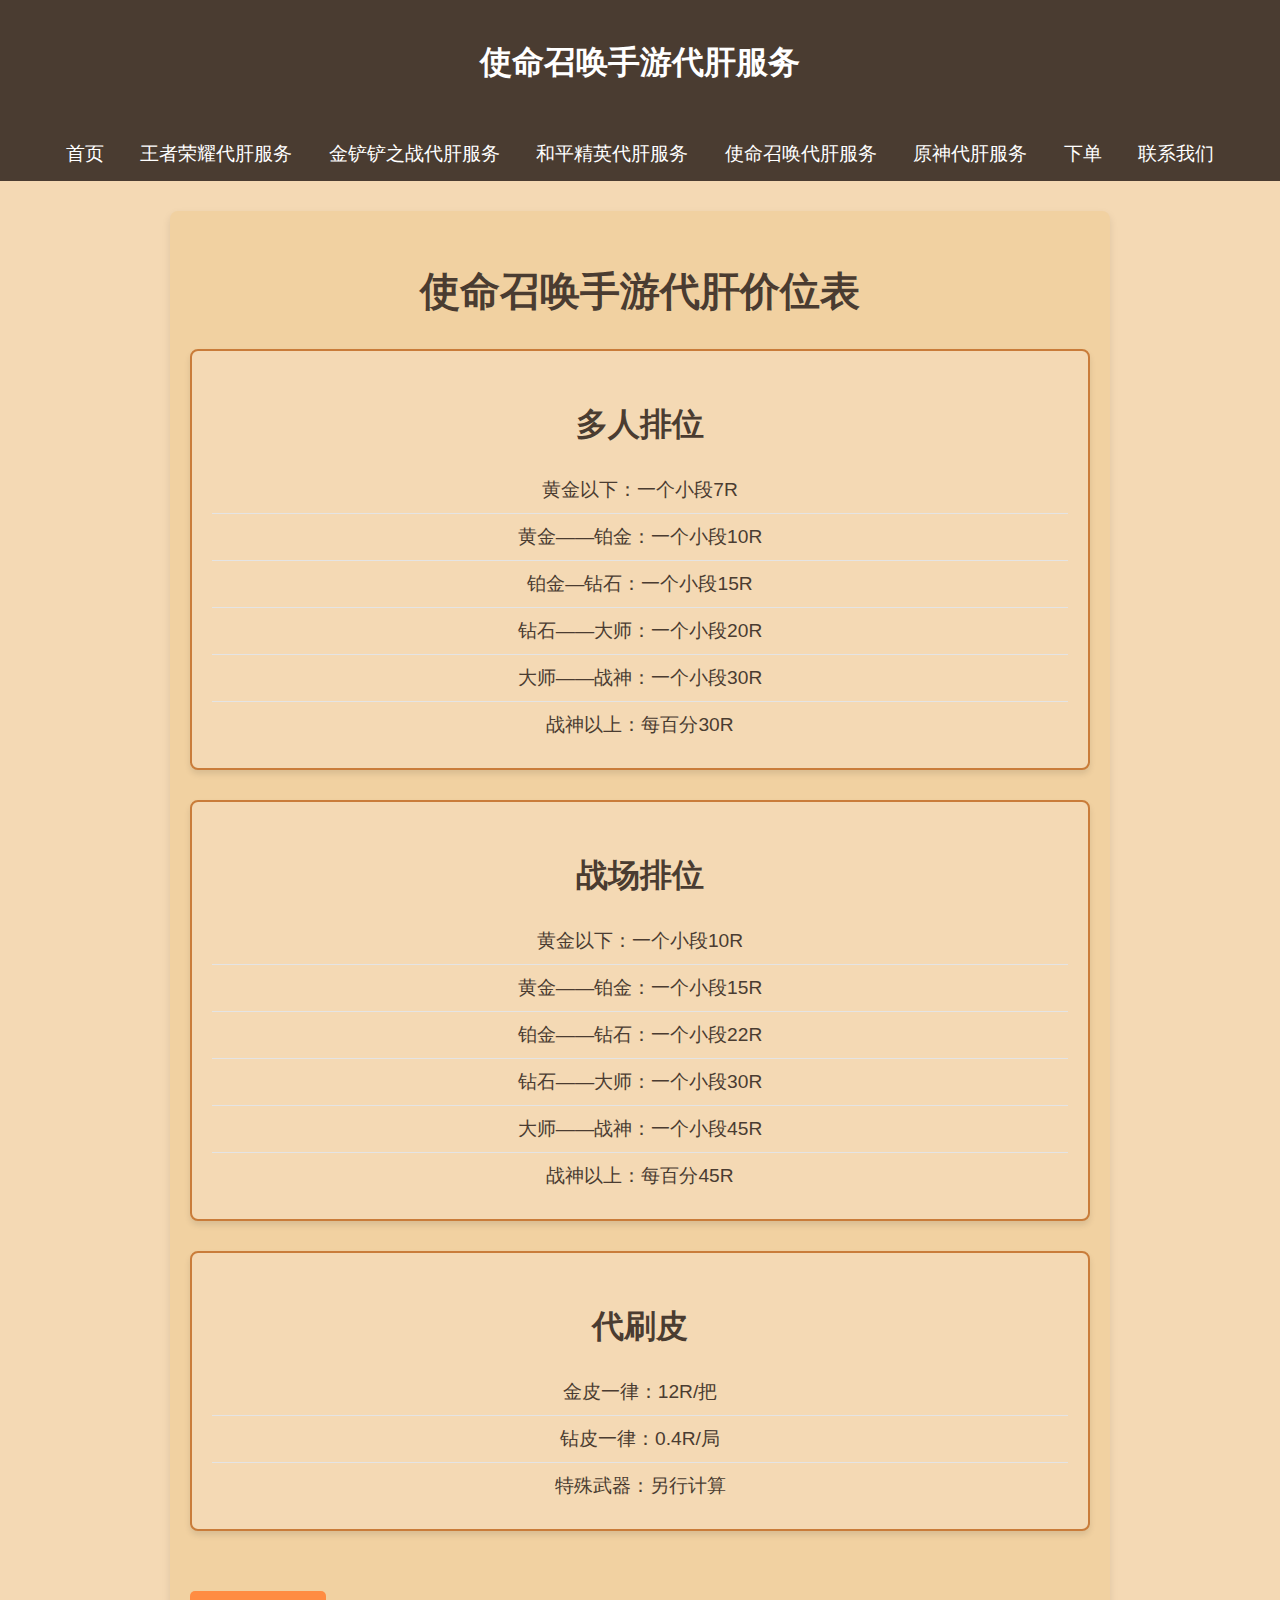
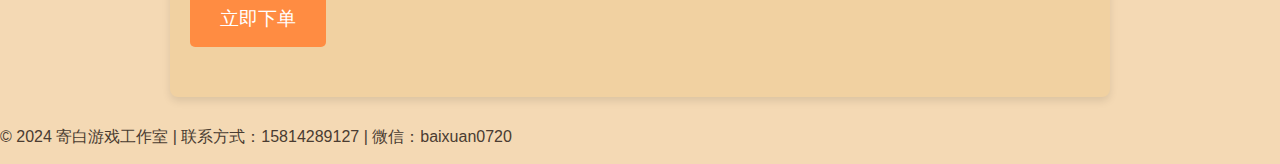
<file: codmobile.html>
<!DOCTYPE html>
<html lang="zh">
<head>
    <meta charset="UTF-8">
    <meta name="viewport" content="width=device-width, initial-scale=1.0">
    <title>使命召唤手游代肝服务</title>
    <link rel="stylesheet" href="2222.css"> <!-- 引入单独的 CSS 文件 -->
</head>
<body>

    <!-- 页面头部 -->
    <header>
        <h1>使命召唤手游代肝服务</h1> <!-- 页面标题 -->
    </header>

    <!-- 导航栏放在标题下方并居中 -->
    <div class="navbar">
        <a href="index.html">首页</a>
        <a href="kingglory.html">王者荣耀代肝服务</a>
        <a href="goldchess.html">金铲铲之战代肝服务</a>
        <a href="pubg.html">和平精英代肝服务</a>
        <a href="codmobile.html">使命召唤代肝服务</a>
        <a href="genshin.html">原神代肝服务</a>
        <a href="order.html">下单</a>
        <a href="contact.html">联系我们</a>
    </div>

    <main>
        <section class="price-section">
            <h2>使命召唤手游代肝价位表</h2>

            <!-- 多人排位 -->
            <div class="price-category">
                <h3>多人排位</h3>
                <ul class="price-list">
                    <li>黄金以下：一个小段7R</li>
                    <li>黄金——铂金：一个小段10R</li>
                    <li>铂金—钻石：一个小段15R</li>
                    <li>钻石——大师：一个小段20R</li>
                    <li>大师——战神：一个小段30R</li>
                    <li>战神以上：每百分30R</li>
                </ul>
            </div>

            <!-- 战场排位 -->
            <div class="price-category">
                <h3>战场排位</h3>
                <ul class="price-list">
                    <li>黄金以下：一个小段10R</li>
                    <li>黄金——铂金：一个小段15R</li>
                    <li>铂金——钻石：一个小段22R</li>
                    <li>钻石——大师：一个小段30R</li>
                    <li>大师——战神：一个小段45R</li>
                    <li>战神以上：每百分45R</li>
                </ul>
            </div>

            <!-- 代刷皮 -->
            <div class="price-category">
                <h3>代刷皮</h3>
                <ul class="price-list">
                    <li>金皮一律：12R/把</li>
                    <li>钻皮一律：0.4R/局</li>
                    <li>特殊武器：另行计算</li>
                </ul>
            </div>

            <!-- 下单按钮 -->
            <a href="codmobile_order.html" class="order-now-btn">立即下单</a>
        </section>
    </main>

    <footer>
        <p>&copy; 2024 寄白游戏工作室 | 联系方式：15814289127 | 微信：baixuan0720</p>
    </footer>

</body>
</html>
</file>
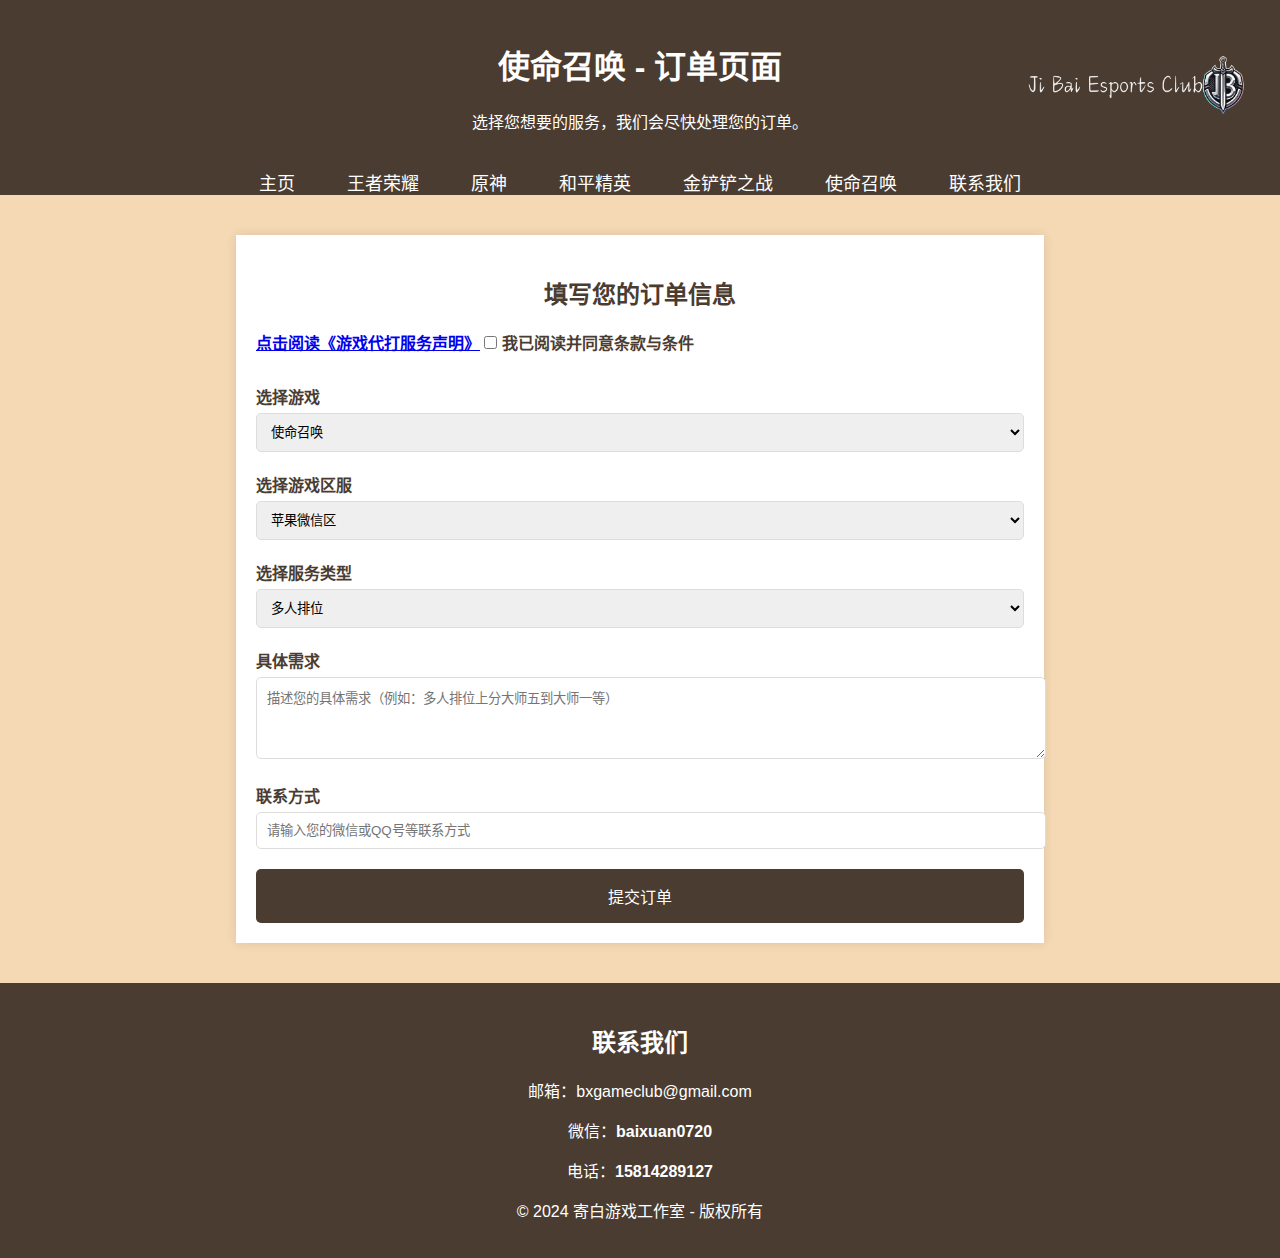
<file: codmobile_order.html>
<!DOCTYPE html>
<html lang="zh-CN">
<head>
    <meta charset="UTF-8">
    <meta name="viewport" content="width=device-width, initial-scale=1.0">
    <title>使命召唤 - 订单页面</title>
    <link rel="stylesheet" href="style_order.css">
</head>
<body>

    <!-- 网站头部 -->
    <header>
        <div class="header-container">
            <h1>使命召唤 - 订单页面</h1>
            <p>选择您想要的服务，我们会尽快处理您的订单。</p>
            <img src="logo.png" alt="Logo" class="logo">
        </div>
    </header>

    <!-- 导航栏 -->
    <nav>
        <ul class="nav-links">
            <li><a href="index.html">主页</a></li>
            <li><a href="kingglory_order.html">王者荣耀</a></li>
            <li><a href="genshin_order.html">原神</a></li>
            <li><a href="pubg_order.html">和平精英</a></li>
            <li><a href="goldchess_order.html">金铲铲之战</a></li>
            <li><a href="codmobile_order.html">使命召唤</a></li>
            <li><a href="#contact">联系我们</a></li>
        </ul>
    </nav>

    <!-- 订单表单 -->
    <main>
        <section class="order-form">
            <h2>填写您的订单信息</h2>

            <!-- 游戏代打服务声明链接与勾选框，放在同一行 -->
            <div class="form-group" id="agreement-section">
                <label>
                    <a href="Instrument Declaration\order_declaration.html" target="_blank">点击阅读《游戏代打服务声明》</a>
                </label>
                <label class="checkbox-label">
                    <input type="checkbox" id="agreement" name="agreement" required>
                    我已阅读并同意 <strong>条款与条件</strong>
                </label>
            </div>

            <form id="order-form" action="submit_order.php" method="POST">
                <div class="form-group">
                    <label for="game">选择游戏</label>
                    <select id="game" name="game" required>
                        <option value="kingglory">使命召唤</option>
                    </select>
                </div>

                <div class="form-group">
                    <label for="service">选择游戏区服</label>
                    <select id="service" name="service" required>
                        <option value="rank">苹果微信区</option>
                        <option value="activity">苹果Q区</option>
                        <option value="character">安卓微信区</option>
                        <option value="boost">安卓Q区</option>
                    </select>
                </div>

                <div class="form-group">
                    <label for="service">选择服务类型</label>
                    <select id="service" name="service" required>
                        <option value="rank">多人排位</option>
                        <option value="activity">战场排位</option>
                        <option value="character">金钻皮代刷</option>
                    </select>
                </div>

                <div class="form-group">
                    <label for="details">具体需求</label>
                    <textarea id="details" name="details" rows="4" placeholder="描述您的具体需求（例如：多人排位上分大师五到大师一等）" required></textarea>
                </div>

                <div class="form-group">
                    <label for="contact">联系方式</label>
                    <input type="text" id="contact" name="contact" placeholder="请输入您的微信或QQ号等联系方式" required>
                </div>

                <!-- 提交订单按钮 -->
                <button type="submit" class="btn" id="submit-btn">提交订单</button>
            </form>
        </section>
    </main>

    <!-- 联系方式 -->
    <footer id="contact">
        <h2>联系我们</h2>
        <p>邮箱：<a href="mailto:bxgameclub@gmail.com">bxgameclub@gmail.com</a></p>
        <p>微信：<strong>baixuan0720</strong></p>
        <p>电话：<strong>15814289127</strong></p>
        <p>&copy; 2024 寄白游戏工作室 - 版权所有</p>
    </footer>

    <!-- 提示框样式 -->
    <div id="alert-box" class="alert-box" style="display: none;">
        <p>请勾选并同意游戏代打服务声明才能提交订单。</p>
        <button onclick="closeAlert()">关闭</button>
    </div>

    <!-- JavaScript -->
    <script>
        const checkbox = document.getElementById("agreement");
        const submitBtn = document.getElementById("submit-btn");
        const form = document.getElementById("order-form");
        const alertBox = document.getElementById("alert-box");

        // 当勾选框状态改变时，启用或禁用提交按钮
        checkbox.addEventListener('change', function() {
            submitBtn.disabled = !checkbox.checked;
        });

        // 提交表单时检查是否勾选复选框
        form.addEventListener('submit', function(event) {
            if (!checkbox.checked) {
                event.preventDefault();  // 阻止表单提交
                showAlert();  // 显示警告框
            }
        });

        // 显示警告框
        function showAlert() {
            alertBox.style.display = 'block';
        }

        // 关闭警告框
        function closeAlert() {
            alertBox.style.display = 'none';
        }
    </script>

</body>
</html>
</file>
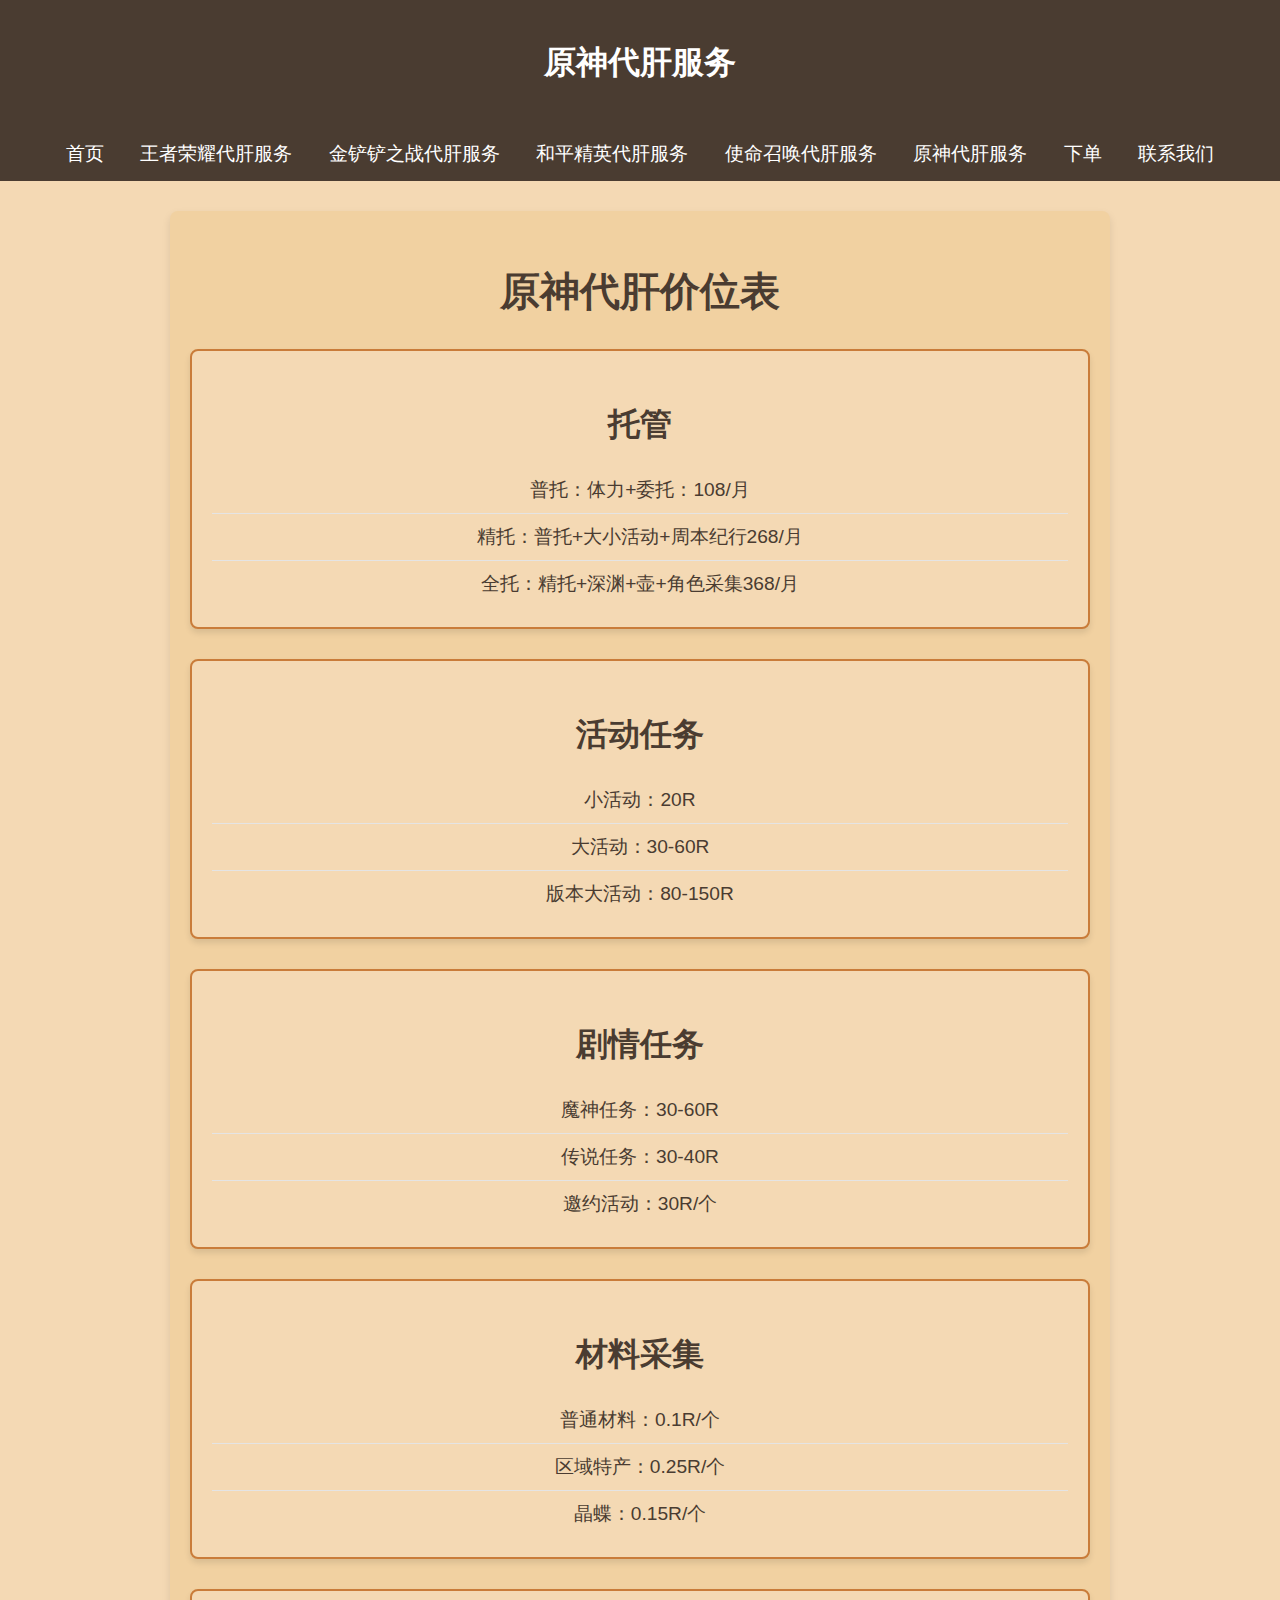
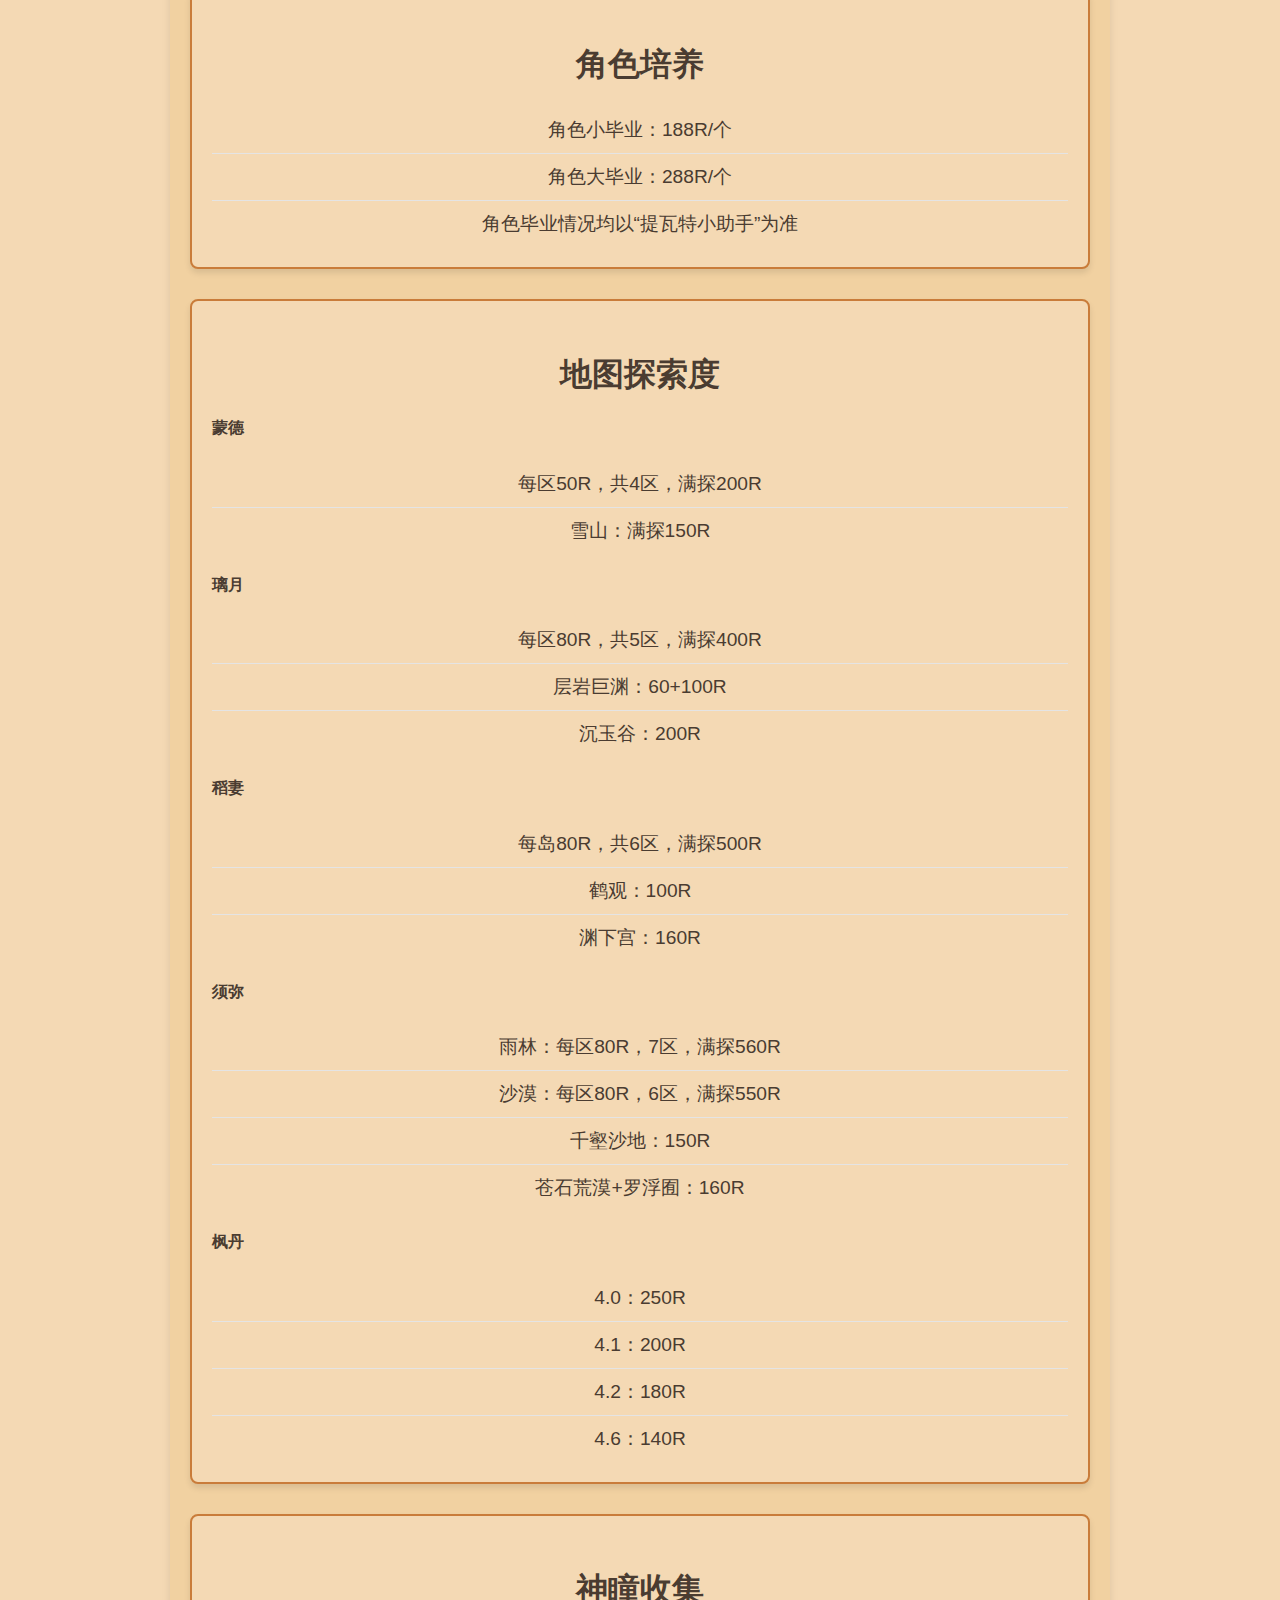
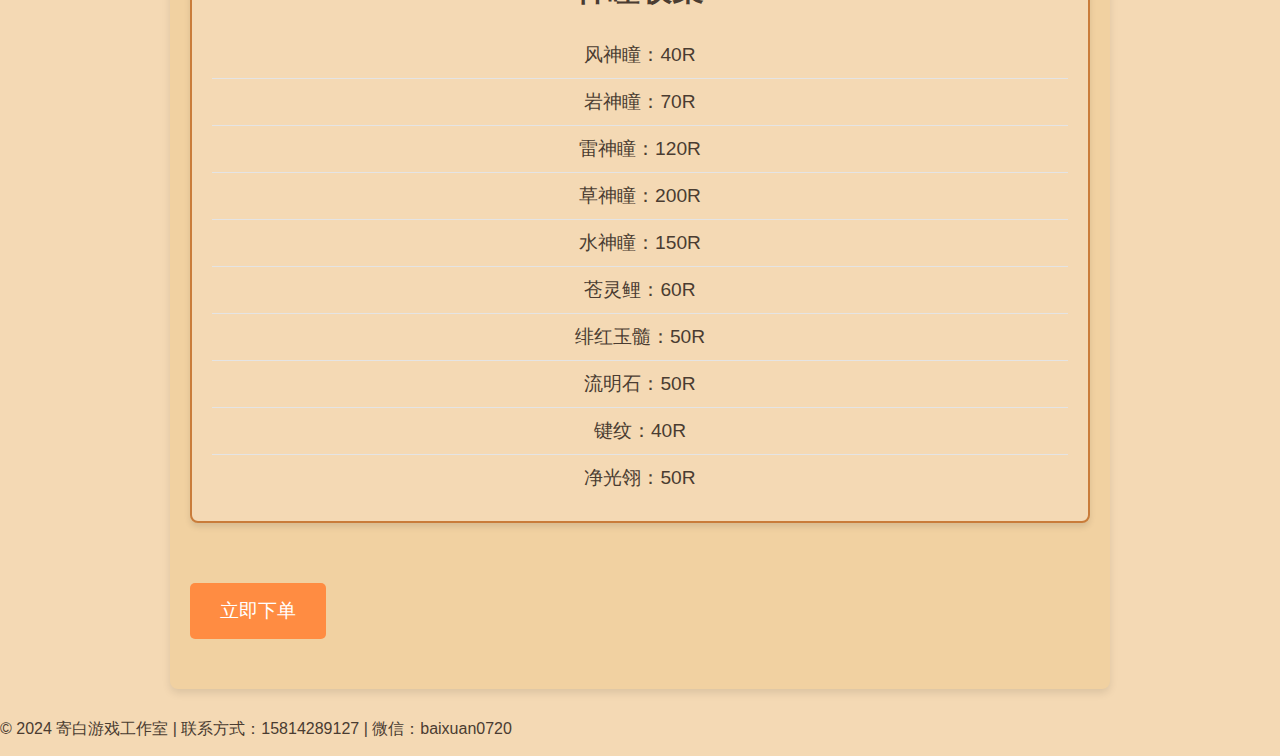
<file: genshin.html>
<!DOCTYPE html>
<html lang="zh">
<head>
    <meta charset="UTF-8">
    <meta name="viewport" content="width=device-width, initial-scale=1.0">
    <title>原神代肝服务</title>
    <link rel="stylesheet" href="2222.css"> <!-- 引入单独的 CSS 文件 -->
</head>
<body>

    <!-- 页面头部 -->
    <header>
        <h1>原神代肝服务</h1> <!-- 页面标题 -->
    </header>

    <!-- 导航栏放在标题下方并居中 -->
    <div class="navbar">
        <a href="index.html">首页</a>
        <a href="kingglory.html">王者荣耀代肝服务</a>
        <a href="goldchess.html">金铲铲之战代肝服务</a>
        <a href="pubg.html">和平精英代肝服务</a>
        <a href="codmobile.html">使命召唤代肝服务</a>
        <a href="genshin.html">原神代肝服务</a>
        <a href="order.html">下单</a>
        <a href="contact.html">联系我们</a>
    </div>

    <main>
        <section class="price-section">
            <h2>原神代肝价位表</h2>

            <!-- 托管 -->
            <div class="price-category">
                <h3>托管</h3>
                <ul class="price-list">
                    <li>普托：体力+委托：108/月</li>
                    <li>精托：普托+大小活动+周本纪行268/月</li>
                    <li>全托：精托+深渊+壶+角色采集368/月</li>
                </ul>
            </div>

            <!-- 活动任务 -->
            <div class="price-category">
                <h3>活动任务</h3>
                <ul class="price-list">
                    <li>小活动：20R</li>
                    <li>大活动：30-60R</li>
                    <li>版本大活动：80-150R</li>
                </ul>
            </div>

            <!-- 剧情任务 -->
            <div class="price-category">
                <h3>剧情任务</h3>
                <ul class="price-list">
                    <li>魔神任务：30-60R</li>
                    <li>传说任务：30-40R</li>
                    <li>邀约活动：30R/个</li>
                </ul>
            </div>

            <!-- 材料采集 -->
            <div class="price-category">
                <h3>材料采集</h3>
                <ul class="price-list">
                    <li>普通材料：0.1R/个</li>
                    <li>区域特产：0.25R/个</li>
                    <li>晶蝶：0.15R/个</li>
                </ul>
            </div>

            <!-- 角色培养 -->
            <div class="price-category">
                <h3>角色培养</h3>
                <ul class="price-list">
                    <li>角色小毕业：188R/个</li>
                    <li>角色大毕业：288R/个</li>
                    <li>角色毕业情况均以“提瓦特小助手”为准</li>
                </ul>
            </div>

            <!-- 地图探索度 -->
            <div class="price-category">
                <h3>地图探索度</h3>
                <div class="exploration-subcategory">
                    <h4>蒙德</h4>
                    <ul class="price-list">
                        <li>每区50R，共4区，满探200R</li>
                        <li>雪山：满探150R</li>
                    </ul>
                </div>
                <div class="exploration-subcategory">
                    <h4>璃月</h4>
                    <ul class="price-list">
                        <li>每区80R，共5区，满探400R</li>
                        <li>层岩巨渊：60+100R</li>
                        <li>沉玉谷：200R</li>
                    </ul>
                </div>
                <div class="exploration-subcategory">
                    <h4>稻妻</h4>
                    <ul class="price-list">
                        <li>每岛80R，共6区，满探500R</li>
                        <li>鹤观：100R</li>
                        <li>渊下宫：160R</li>
                    </ul>
                </div>
                <div class="exploration-subcategory">
                    <h4>须弥</h4>
                    <ul class="price-list">
                        <li>雨林：每区80R，7区，满探560R</li>
                        <li>沙漠：每区80R，6区，满探550R</li>
                        <li>千壑沙地：150R</li>
                        <li>苍石荒漠+罗浮囿：160R</li>
                    </ul>
                </div>
                <div class="exploration-subcategory">
                    <h4>枫丹</h4>
                    <ul class="price-list">
                        <li>4.0：250R</li>
                        <li>4.1：200R</li>
                        <li>4.2：180R</li>
                        <li>4.6：140R</li>
                    </ul>
                </div>
            </div>

            <!-- 神瞳收集 -->
            <div class="price-category">
                <h3>神瞳收集</h3>
                <ul class="price-list">
                    <li>风神瞳：40R</li>
                    <li>岩神瞳：70R</li>
                    <li>雷神瞳：120R</li>
                    <li>草神瞳：200R</li>
                    <li>水神瞳：150R</li>
                    <li>苍灵鲤：60R</li>
                    <li>绯红玉髓：50R</li>
                    <li>流明石：50R</li>
                    <li>键纹：40R</li>
                    <li>净光翎：50R</li>
                </ul>
            </div>

            <!-- 下单按钮 -->
            <a href="genshin_order.html" class="order-now-btn">立即下单</a>
        </section>
    </main>

    <footer>
        <p>&copy; 2024 寄白游戏工作室 | 联系方式：15814289127 | 微信：baixuan0720</p>
    </footer>

</body>
</html>
</file>
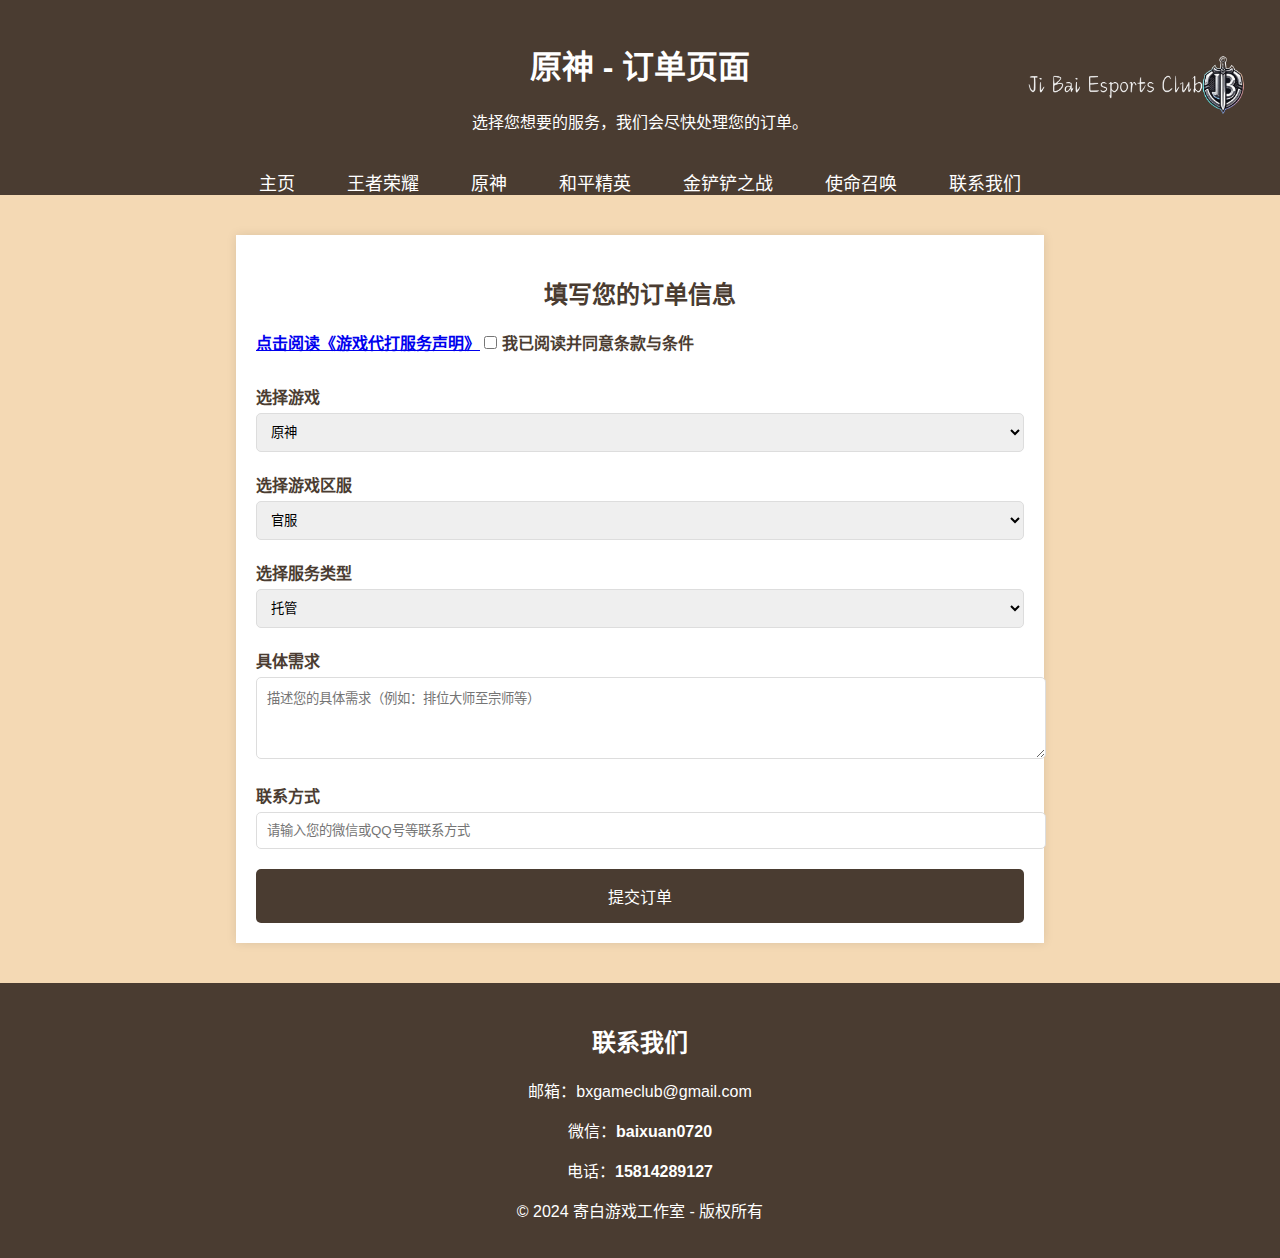
<file: genshin_order.html>
<!DOCTYPE html>
<html lang="zh-CN">
<head>
    <meta charset="UTF-8">
    <meta name="viewport" content="width=device-width, initial-scale=1.0">
    <title>原神 - 订单页面</title>
    <link rel="stylesheet" href="style_order.css">
</head>
<body>

    <!-- 网站头部 -->
    <header>
        <div class="header-container">
            <h1>原神 - 订单页面</h1>
            <p>选择您想要的服务，我们会尽快处理您的订单。</p>
            <img src="logo.png" alt="Logo" class="logo">
        </div>
    </header>

    <!-- 导航栏 -->
    <nav>
        <ul class="nav-links">
            <li><a href="index.html">主页</a></li>
            <li><a href="kingglory_order.html">王者荣耀</a></li>
            <li><a href="genshin_order.html">原神</a></li>
            <li><a href="pubg_order.html">和平精英</a></li>
            <li><a href="goldchess_order.html">金铲铲之战</a></li>
            <li><a href="codmobile_order.html">使命召唤</a></li>
            <li><a href="#contact">联系我们</a></li>
        </ul>
    </nav>

    <!-- 订单表单 -->
    <main>
        <section class="order-form">
            <h2>填写您的订单信息</h2>

            <!-- 游戏代打服务声明链接与勾选框，放在同一行 -->
            <div class="form-group" id="agreement-section">
                <label>
                    <a href="Instrument Declaration\order_declaration.html" target="_blank">点击阅读《游戏代打服务声明》</a>
                </label>
                <label class="checkbox-label">
                    <input type="checkbox" id="agreement" name="agreement" required>
                    我已阅读并同意 <strong>条款与条件</strong>
                </label>
            </div>

            <form id="order-form" action="submit_order.php" method="POST">
                <div class="form-group">
                    <label for="game">选择游戏</label>
                    <select id="game" name="game" required>
                        <option value="kingglory">原神</option>
                    </select>
                </div>

                <div class="form-group">
                    <label for="service">选择游戏区服</label>
                    <select id="service" name="service" required>
                        <option value="rank">官服</option>
                        <option value="activity">b站渠道服</option>
                    </select>
                </div>

                <div class="form-group">
                    <label for="service">选择服务类型</label>
                    <select id="service" name="service" required>
                        <option value="rank">托管</option>
                        <option value="activity">活动任务</option>
                        <option value="character">剧情任务</option>
                        <option value="boost">材料采集</option>
                        <option value="boost">角色培养</option>
                        <option value="boost">地图探索度</option>
                        <option value="boost">神瞳收集</option>
                    </select>
                </div>
                
                <div class="form-group">
                    <label for="details">具体需求</label>
                    <textarea id="details" name="details" rows="4" placeholder="描述您的具体需求（例如：排位大师至宗师等）" required></textarea>
                </div>

                <div class="form-group">
                    <label for="contact">联系方式</label>
                    <input type="text" id="contact" name="contact" placeholder="请输入您的微信或QQ号等联系方式" required>
                </div>

                <!-- 提交订单按钮 -->
                <button type="submit" class="btn" id="submit-btn">提交订单</button>
            </form>
        </section>
    </main>

    <!-- 联系方式 -->
    <footer id="contact">
        <h2>联系我们</h2>
        <p>邮箱：<a href="mailto:bxgameclub@gmail.com">bxgameclub@gmail.com</a></p>
        <p>微信：<strong>baixuan0720</strong></p>
        <p>电话：<strong>15814289127</strong></p>
        <p>&copy; 2024 寄白游戏工作室 - 版权所有</p>
    </footer>

    <!-- 提示框样式 -->
    <div id="alert-box" class="alert-box" style="display: none;">
        <p>请勾选并同意游戏代打服务声明才能提交订单。</p>
        <button onclick="closeAlert()">关闭</button>
    </div>

    <!-- JavaScript -->
    <script>
        const checkbox = document.getElementById("agreement");
        const submitBtn = document.getElementById("submit-btn");
        const form = document.getElementById("order-form");
        const alertBox = document.getElementById("alert-box");

        // 当勾选框状态改变时，启用或禁用提交按钮
        checkbox.addEventListener('change', function() {
            submitBtn.disabled = !checkbox.checked;
        });

        // 提交表单时检查是否勾选复选框
        form.addEventListener('submit', function(event) {
            if (!checkbox.checked) {
                event.preventDefault();  // 阻止表单提交
                showAlert();  // 显示警告框
            }
        });

        // 显示警告框
        function showAlert() {
            alertBox.style.display = 'block';
        }

        // 关闭警告框
        function closeAlert() {
            alertBox.style.display = 'none';
        }
    </script>

</body>
</html>
</file>
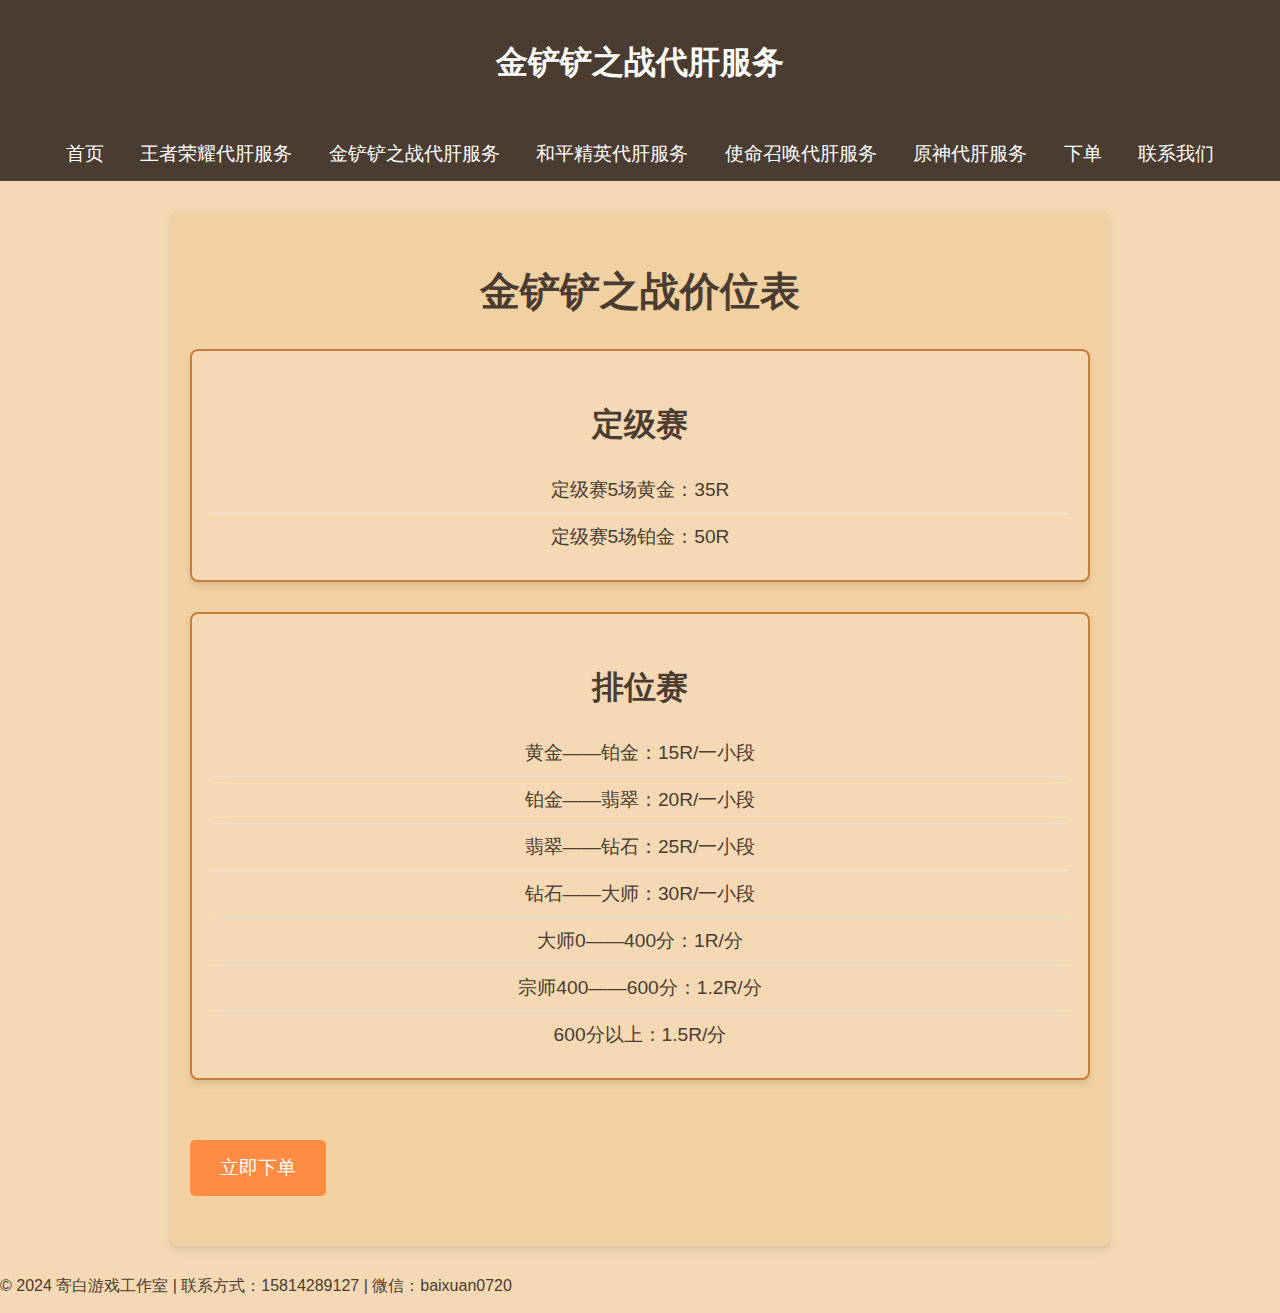
<file: goldchess.html>
<!DOCTYPE html>
<html lang="zh">
<head>
    <meta charset="UTF-8">
    <meta name="viewport" content="width=device-width, initial-scale=1.0">
    <title>金铲铲之战代肝服务</title>
    <link rel="stylesheet" href="2222.css"> <!-- 引入单独的 CSS 文件 -->
</head>
<body>

    <!-- 页面头部 -->
    <header>
        <h1>金铲铲之战代肝服务</h1> <!-- 页面标题 -->
    </header>

   <!-- 导航栏放在标题下方并居中 -->
   <div class="navbar">
    <a href="index.html">首页</a>
    <a href="kingglory.html">王者荣耀代肝服务</a>
    <a href="goldchess.html">金铲铲之战代肝服务</a>
    <a href="pubg.html">和平精英代肝服务</a>
    <a href="codmobile.html">使命召唤代肝服务</a>
    <a href="genshin.html">原神代肝服务</a>
    <a href="order.html">下单</a>
    <a href="contact.html">联系我们</a>
</div>

    <main>
        <section class="price-section">
            <h2>金铲铲之战价位表</h2>

            <!-- 定级赛 -->
            <div class="price-category">
                <h3>定级赛</h3>
                <ul class="price-list">
                    <li>定级赛5场黄金：35R</li>
                    <li>定级赛5场铂金：50R</li>
                </ul>
            </div>

            <!-- 排位赛 -->
            <div class="price-category">
                <h3>排位赛</h3>
                <ul class="price-list">
                    <li>黄金——铂金：15R/一小段</li>
                    <li>铂金——翡翠：20R/一小段</li>
                    <li>翡翠——钻石：25R/一小段</li>
                    <li>钻石——大师：30R/一小段</li>
                    <li>大师0——400分：1R/分</li>
                    <li>宗师400——600分：1.2R/分</li>
                    <li>600分以上：1.5R/分</li>
                </ul>
            </div>

            <!-- 下单按钮 -->
            <a href="goldchess_order.html" class="order-now-btn">立即下单</a>
        </section>
    </main>

    <footer>
        <p>&copy; 2024 寄白游戏工作室 | 联系方式：15814289127 | 微信：baixuan0720</p>
    </footer>

</body>
</html>
</file>
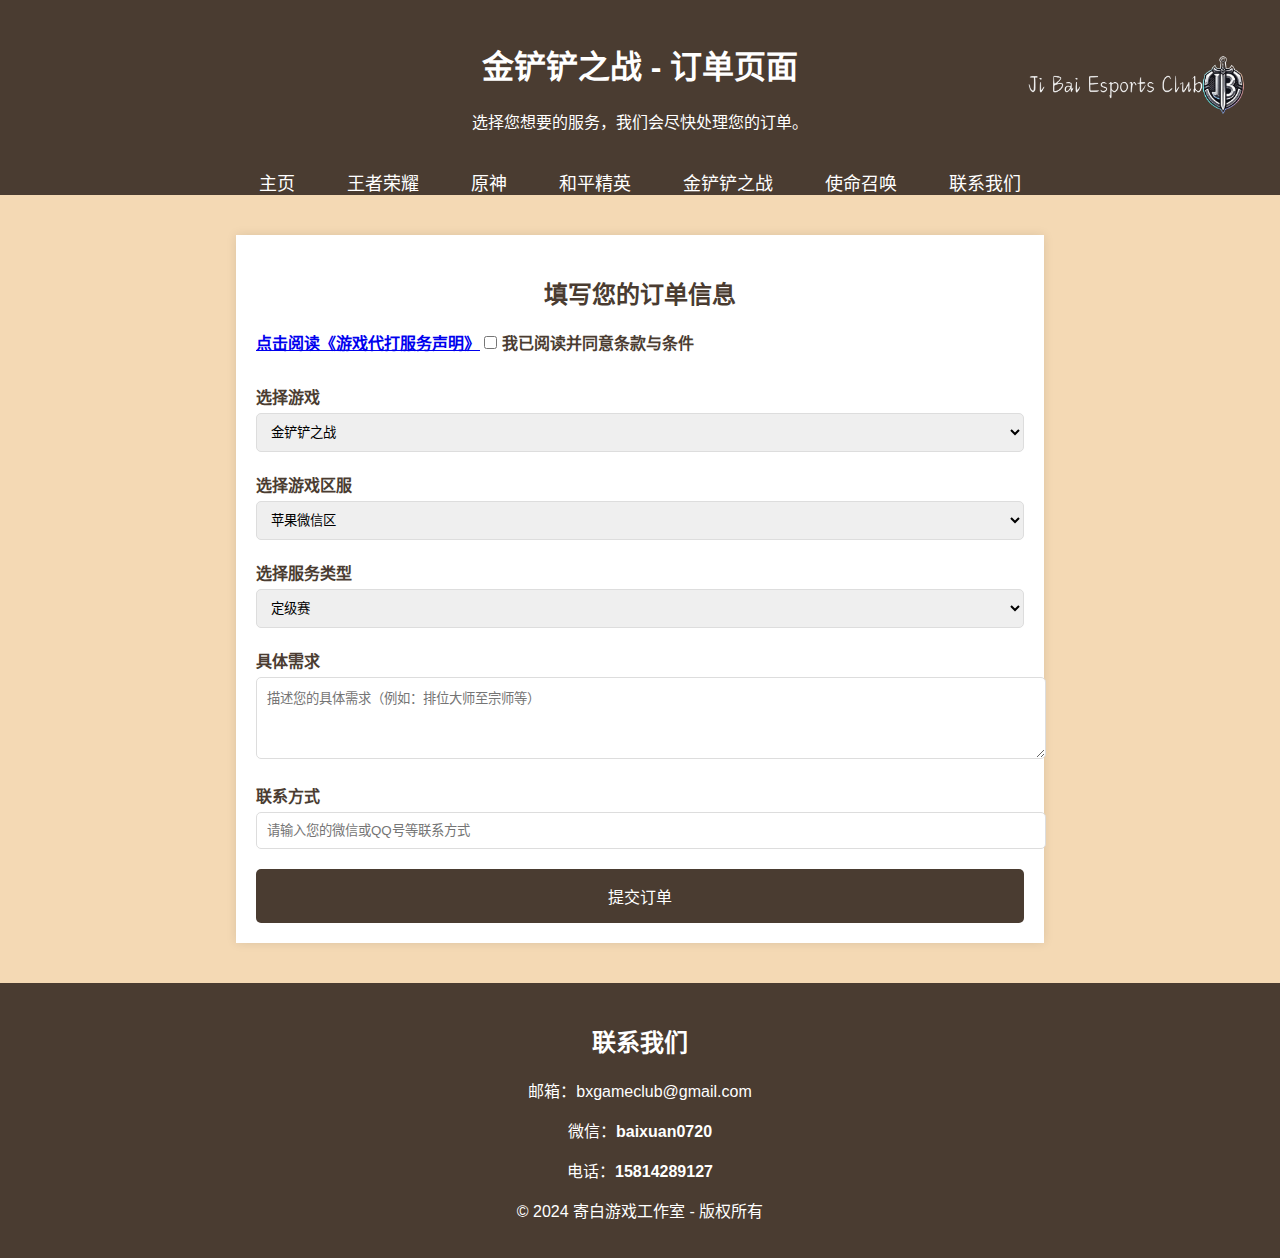
<file: goldchess_order.html>
<!DOCTYPE html>
<html lang="zh-CN">
<head>
    <meta charset="UTF-8">
    <meta name="viewport" content="width=device-width, initial-scale=1.0">
    <title>金铲铲之战 - 订单页面</title>
    <link rel="stylesheet" href="style_order.css">
</head>
<body>

    <!-- 网站头部 -->
    <header>
        <div class="header-container">
            <h1>金铲铲之战 - 订单页面</h1>
            <p>选择您想要的服务，我们会尽快处理您的订单。</p>
            <img src="logo.png" alt="Logo" class="logo">
        </div>
    </header>

    <!-- 导航栏 -->
    <nav>
        <ul class="nav-links">
            <li><a href="index.html">主页</a></li>
            <li><a href="kingglory_order.html">王者荣耀</a></li>
            <li><a href="genshin_order.html">原神</a></li>
            <li><a href="pubg_order.html">和平精英</a></li>
            <li><a href="goldchess_order.html">金铲铲之战</a></li>
            <li><a href="codmobile_order.html">使命召唤</a></li>
            <li><a href="#contact">联系我们</a></li>
        </ul>
    </nav>

    <!-- 订单表单 -->
    <main>
        <section class="order-form">
            <h2>填写您的订单信息</h2>

            <!-- 游戏代打服务声明链接与勾选框，放在同一行 -->
            <div class="form-group" id="agreement-section">
                <label>
                    <a href="Instrument Declaration\order_declaration.html" target="_blank">点击阅读《游戏代打服务声明》</a>
                </label>
                <label class="checkbox-label">
                    <input type="checkbox" id="agreement" name="agreement" required>
                    我已阅读并同意 <strong>条款与条件</strong>
                </label>
            </div>

            <form id="order-form" action="submit_order.php" method="POST">
                <div class="form-group">
                    <label for="game">选择游戏</label>
                    <select id="game" name="game" required>
                        <option value="kingglory">金铲铲之战</option>
                    </select>
                </div>

                <div class="form-group">
                    <label for="service">选择游戏区服</label>
                    <select id="service" name="service" required>
                        <option value="rank">苹果微信区</option>
                        <option value="activity">苹果Q区</option>
                        <option value="character">安卓微信区</option>
                        <option value="boost">安卓Q区</option>
                    </select>
                </div>

                <div class="form-group">
                    <label for="service">选择服务类型</label>
                    <select id="service" name="service" required>
                        <option value="rank">定级赛</option>
                        <option value="activity">排位赛</option>
                    </select>
                </div>

                <div class="form-group">
                    <label for="details">具体需求</label>
                    <textarea id="details" name="details" rows="4" placeholder="描述您的具体需求（例如：排位大师至宗师等）" required></textarea>
                </div>

                <div class="form-group">
                    <label for="contact">联系方式</label>
                    <input type="text" id="contact" name="contact" placeholder="请输入您的微信或QQ号等联系方式" required>
                </div>

                <!-- 提交订单按钮 -->
                <button type="submit" class="btn" id="submit-btn">提交订单</button>
            </form>
        </section>
    </main>

    <!-- 联系方式 -->
    <footer id="contact">
        <h2>联系我们</h2>
        <p>邮箱：<a href="mailto:bxgameclub@gmail.com">bxgameclub@gmail.com</a></p>
        <p>微信：<strong>baixuan0720</strong></p>
        <p>电话：<strong>15814289127</strong></p>
        <p>&copy; 2024 寄白游戏工作室 - 版权所有</p>
    </footer>

    <!-- 提示框样式 -->
    <div id="alert-box" class="alert-box" style="display: none;">
        <p>请勾选并同意游戏代打服务声明才能提交订单。</p>
        <button onclick="closeAlert()">关闭</button>
    </div>

    <!-- JavaScript -->
    <script>
        const checkbox = document.getElementById("agreement");
        const submitBtn = document.getElementById("submit-btn");
        const form = document.getElementById("order-form");
        const alertBox = document.getElementById("alert-box");

        // 当勾选框状态改变时，启用或禁用提交按钮
        checkbox.addEventListener('change', function() {
            submitBtn.disabled = !checkbox.checked;
        });

        // 提交表单时检查是否勾选复选框
        form.addEventListener('submit', function(event) {
            if (!checkbox.checked) {
                event.preventDefault();  // 阻止表单提交
                showAlert();  // 显示警告框
            }
        });

        // 显示警告框
        function showAlert() {
            alertBox.style.display = 'block';
        }

        // 关闭警告框
        function closeAlert() {
            alertBox.style.display = 'none';
        }
    </script>

</body>
</html>
</file>
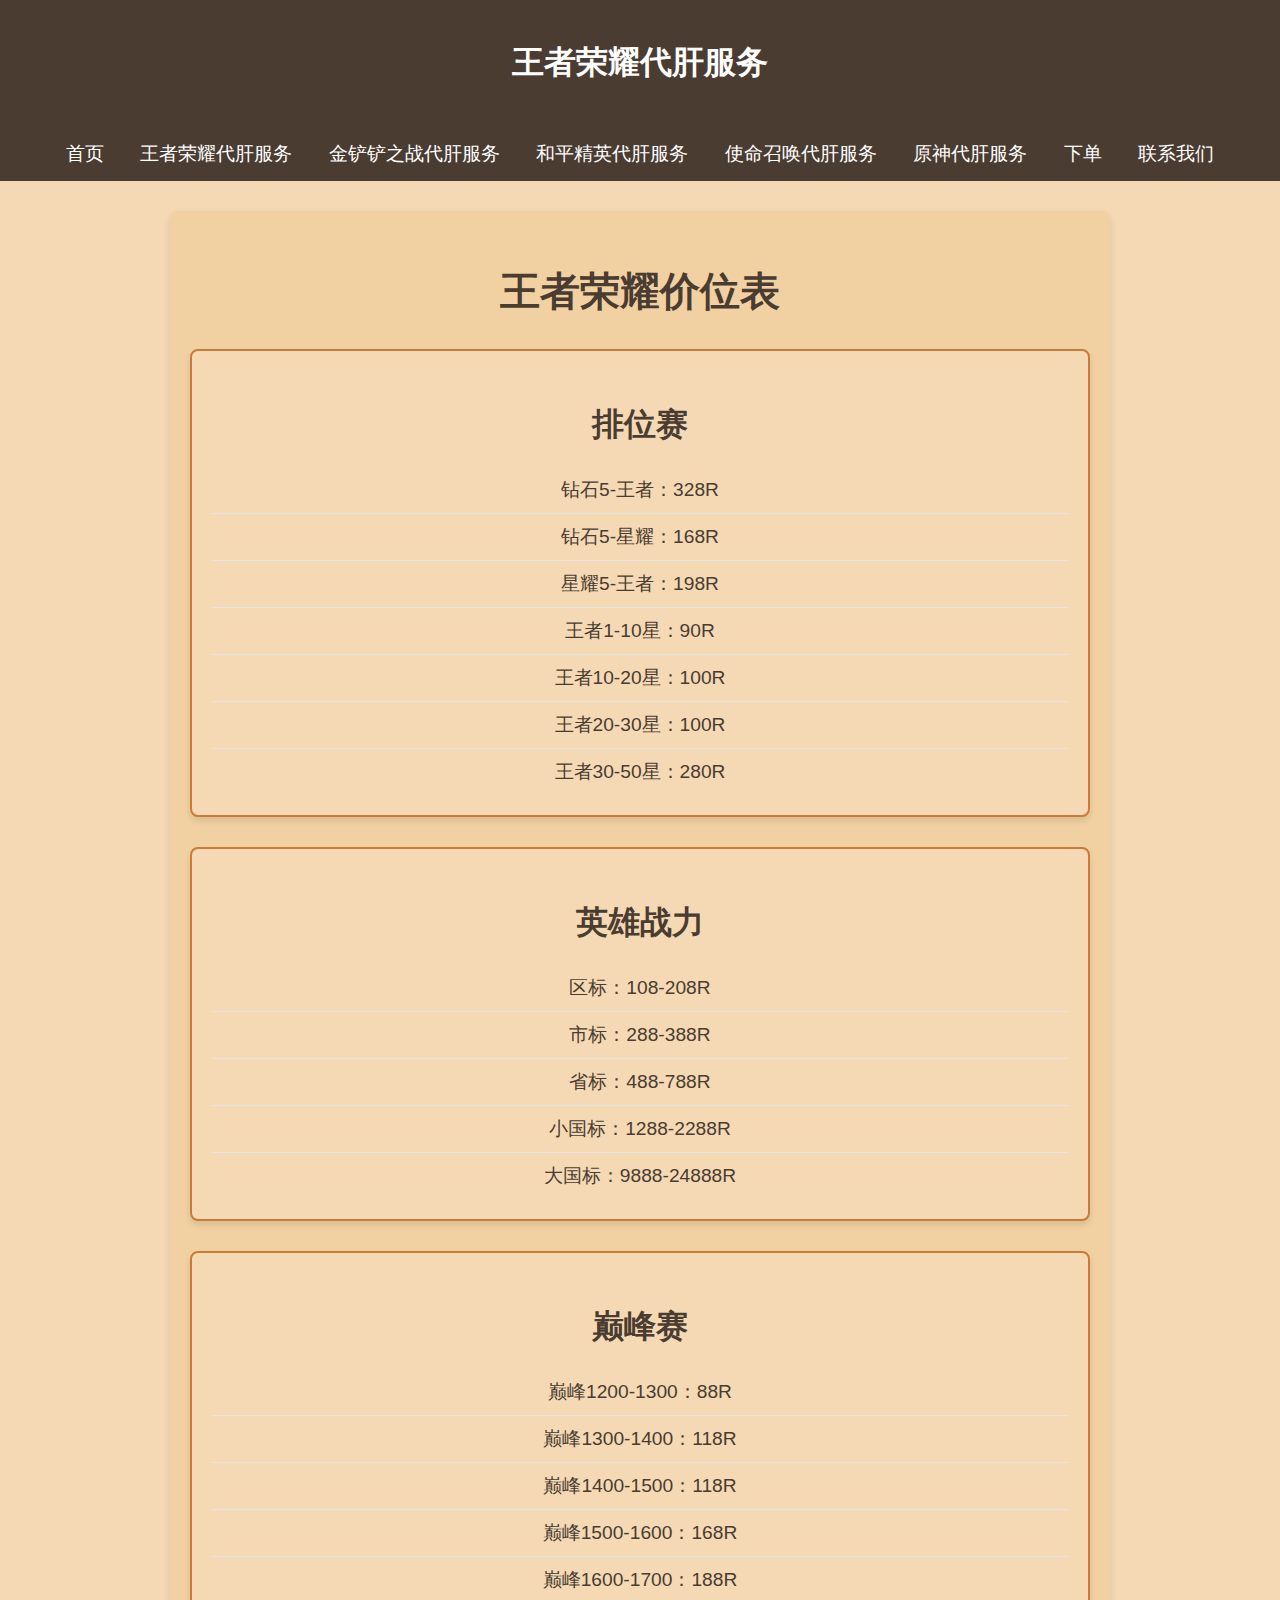
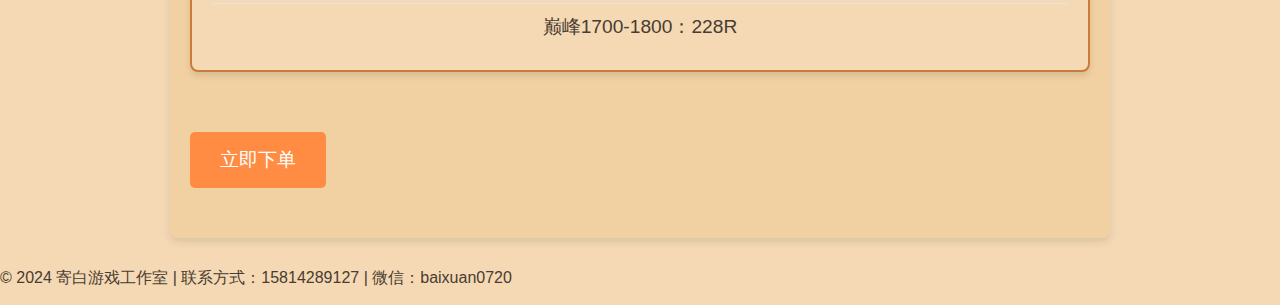
<file: kingglory.html>
<!DOCTYPE html>
<html lang="zh">
<head>
    <meta charset="UTF-8">
    <meta name="viewport" content="width=device-width, initial-scale=1.0">
    <title>王者荣耀代肝服务</title>
    <link rel="stylesheet" href="2222.css"> <!-- 引入独立的样式 -->
</head>
<body>

    <!-- 页面头部 -->
    <header>
        <h1>王者荣耀代肝服务</h1> <!-- 页面标题 -->
    </header>

   <!-- 导航栏放在标题下方并居中 -->
   <div class="navbar">
    <a href="index.html">首页</a>
    <a href="kingglory.html">王者荣耀代肝服务</a>
    <a href="goldchess.html">金铲铲之战代肝服务</a>
    <a href="pubg.html">和平精英代肝服务</a>
    <a href="codmobile.html">使命召唤代肝服务</a>
    <a href="genshin.html">原神代肝服务</a>
    <a href="order.html">下单</a>
    <a href="contact.html">联系我们</a>
</div>

    <main>
        <section class="price-section">
            <h2>王者荣耀价位表</h2>

            <!-- 排位赛 -->
            <div class="price-category">
                <h3>排位赛</h3>
                <ul class="price-list">
                    <li>钻石5-王者：328R</li>
                    <li>钻石5-星耀：168R</li>
                    <li>星耀5-王者：198R</li>
                    <li>王者1-10星：90R</li>
                    <li>王者10-20星：100R</li>
                    <li>王者20-30星：100R</li>
                    <li>王者30-50星：280R</li>
                </ul>
            </div>

            <!-- 英雄战力 -->
            <div class="price-category">
                <h3>英雄战力</h3>
                <ul class="price-list">
                    <li>区标：108-208R</li>
                    <li>市标：288-388R</li>
                    <li>省标：488-788R</li>
                    <li>小国标：1288-2288R</li>
                    <li>大国标：9888-24888R</li>
                </ul>
            </div>

            <!-- 巅峰赛 -->
            <div class="price-category">
                <h3>巅峰赛</h3>
                <ul class="price-list">
                    <li>巅峰1200-1300：88R</li>
                    <li>巅峰1300-1400：118R</li>
                    <li>巅峰1400-1500：118R</li>
                    <li>巅峰1500-1600：168R</li>
                    <li>巅峰1600-1700：188R</li>
                    <li>巅峰1700-1800：228R</li>
                </ul>
            </div>

            <!-- 下单按钮 -->
            <a href="kingglory_order.html" class="order-now-btn">立即下单</a>
        </section>
    </main>

    <footer>
        <p>&copy; 2024 寄白游戏工作室 | 联系方式：15814289127 | 微信：baixuan0720</p>
    </footer>

</body>
</html>
</file>
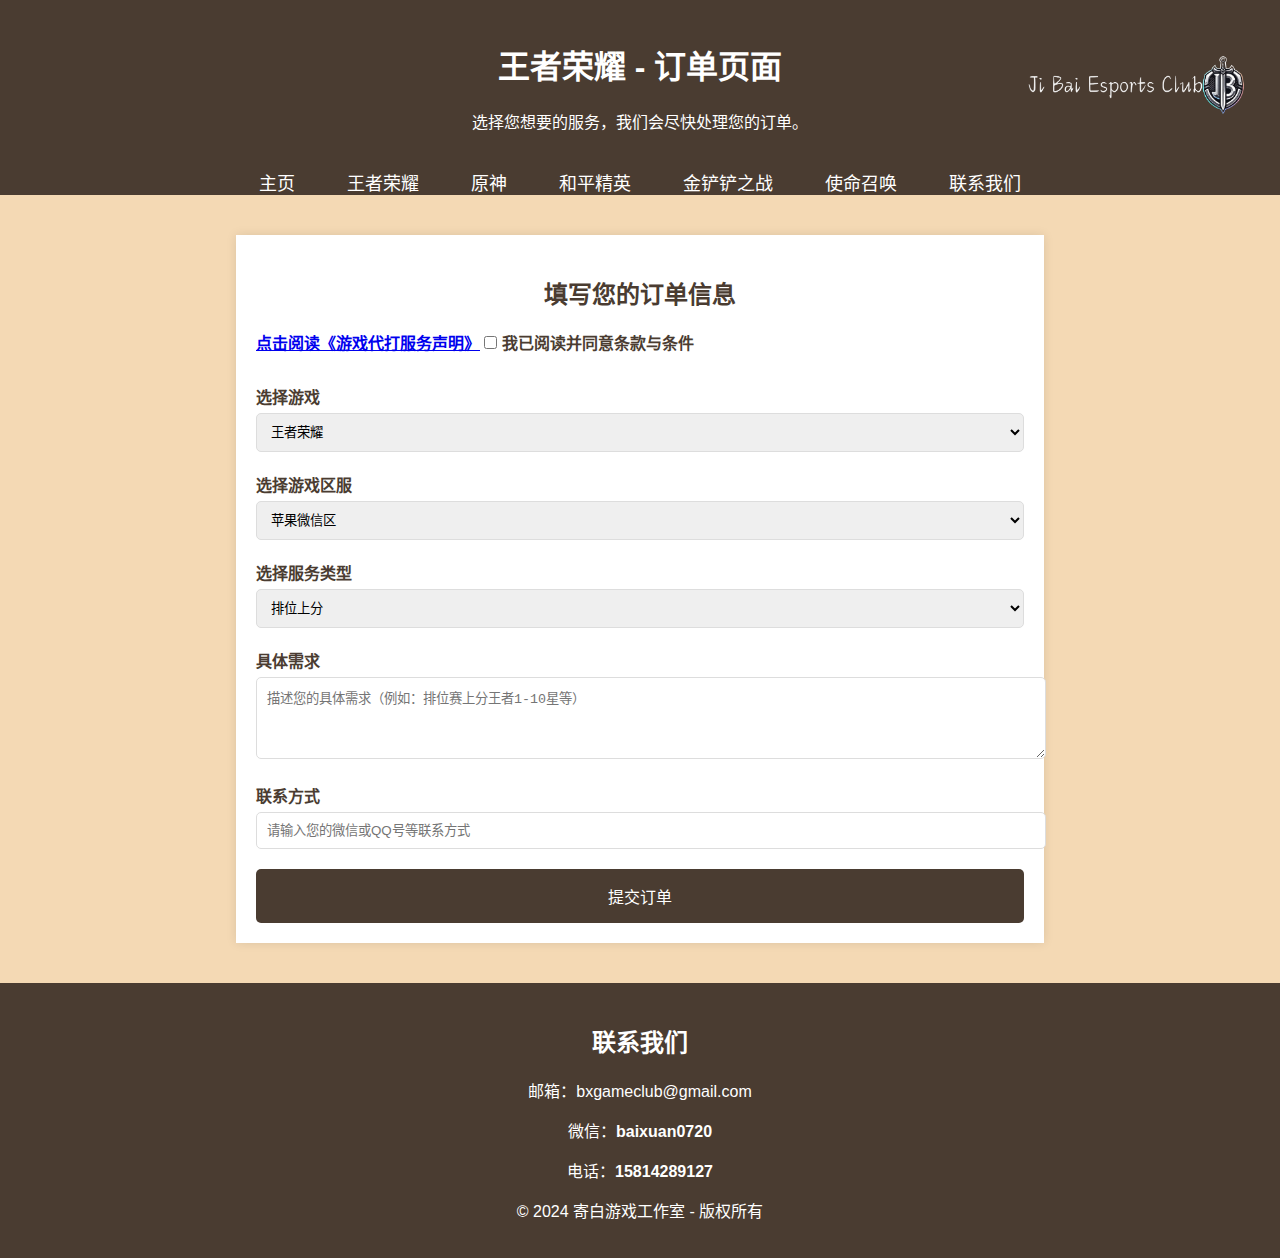
<file: kingglory_order.html>
<!DOCTYPE html>
<html lang="zh-CN">
<head>
    <meta charset="UTF-8">
    <meta name="viewport" content="width=device-width, initial-scale=1.0">
    <title>王者荣耀 - 订单页面</title>
    <link rel="stylesheet" href="style_order.css">
</head>
<body>

    <!-- 网站头部 -->
    <header>
        <div class="header-container">
            <h1>王者荣耀 - 订单页面</h1>
            <p>选择您想要的服务，我们会尽快处理您的订单。</p>
            <img src="logo.png" alt="Logo" class="logo">
        </div>
    </header>

    <!-- 导航栏 -->
    <nav>
        <ul class="nav-links">
            <li><a href="index.html">主页</a></li>
            <li><a href="kingglory_order.html">王者荣耀</a></li>
            <li><a href="genshin_order.html">原神</a></li>
            <li><a href="pubg_order.html">和平精英</a></li>
            <li><a href="goldchess_order.html">金铲铲之战</a></li>
            <li><a href="codmobile_order.html">使命召唤</a></li>
            <li><a href="#contact">联系我们</a></li>
        </ul>
    </nav>

    <!-- 订单表单 -->
    <main>
        <section class="order-form">
            <h2>填写您的订单信息</h2>

            <!-- 游戏代打服务声明链接与勾选框，放在同一行 -->
            <div class="form-group" id="agreement-section">
                <label>
                    <a href="Instrument Declaration\order_declaration.html" target="_blank">点击阅读《游戏代打服务声明》</a>
                </label>
                <label class="checkbox-label">
                    <input type="checkbox" id="agreement" name="agreement" required>
                    我已阅读并同意 <strong>条款与条件</strong>
                </label>
            </div>

            <form id="order-form" action="submit_order.php" method="POST">
                <div class="form-group">
                    <label for="game">选择游戏</label>
                    <select id="game" name="game" required>
                        <option value="kingglory">王者荣耀</option>
                    </select>
                </div>

                <div class="form-group">
                    <label for="service">选择游戏区服</label>
                    <select id="service" name="service" required>
                        <option value="rank">苹果微信区</option>
                        <option value="activity">苹果Q区</option>
                        <option value="character">安卓微信区</option>
                        <option value="boost">安卓Q区</option>
                    </select>
                </div>

                <div class="form-group">
                    <label for="service">选择服务类型</label>
                    <select id="service" name="service" required>
                        <option value="rank">排位上分</option>
                        <option value="activity">英雄战力</option>
                        <option value="character">巅峰赛</option>
                    </select>
                </div>

                <div class="form-group">
                    <label for="details">具体需求</label>
                    <textarea id="details" name="details" rows="4" placeholder="描述您的具体需求（例如：排位赛上分王者1-10星等）" required></textarea>
                </div>

                <div class="form-group">
                    <label for="contact">联系方式</label>
                    <input type="text" id="contact" name="contact" placeholder="请输入您的微信或QQ号等联系方式" required>
                </div>

                <!-- 提交订单按钮 -->
                <button type="submit" class="btn" id="submit-btn">提交订单</button>
            </form>
        </section>
    </main>

    <!-- 联系方式 -->
    <footer id="contact">
        <h2>联系我们</h2>
        <p>邮箱：<a href="mailto:bxgameclub@gmail.com">bxgameclub@gmail.com</a></p>
        <p>微信：<strong>baixuan0720</strong></p>
        <p>电话：<strong>15814289127</strong></p>
        <p>&copy; 2024 寄白游戏工作室 - 版权所有</p>
    </footer>

    <!-- 提示框样式 -->
    <div id="alert-box" class="alert-box" style="display: none;">
        <p>请勾选并同意游戏代打服务声明才能提交订单。</p>
        <button onclick="closeAlert()">关闭</button>
    </div>

    <!-- JavaScript -->
    <script>
        const checkbox = document.getElementById("agreement");
        const submitBtn = document.getElementById("submit-btn");
        const form = document.getElementById("order-form");
        const alertBox = document.getElementById("alert-box");

        // 当勾选框状态改变时，启用或禁用提交按钮
        checkbox.addEventListener('change', function() {
            submitBtn.disabled = !checkbox.checked;
        });

        // 提交表单时检查是否勾选复选框
        form.addEventListener('submit', function(event) {
            if (!checkbox.checked) {
                event.preventDefault();  // 阻止表单提交
                showAlert();  // 显示警告框
            }
        });

        // 显示警告框
        function showAlert() {
            alertBox.style.display = 'block';
        }

        // 关闭警告框
        function closeAlert() {
            alertBox.style.display = 'none';
        }
    </script>

</body>
</html>
</file>
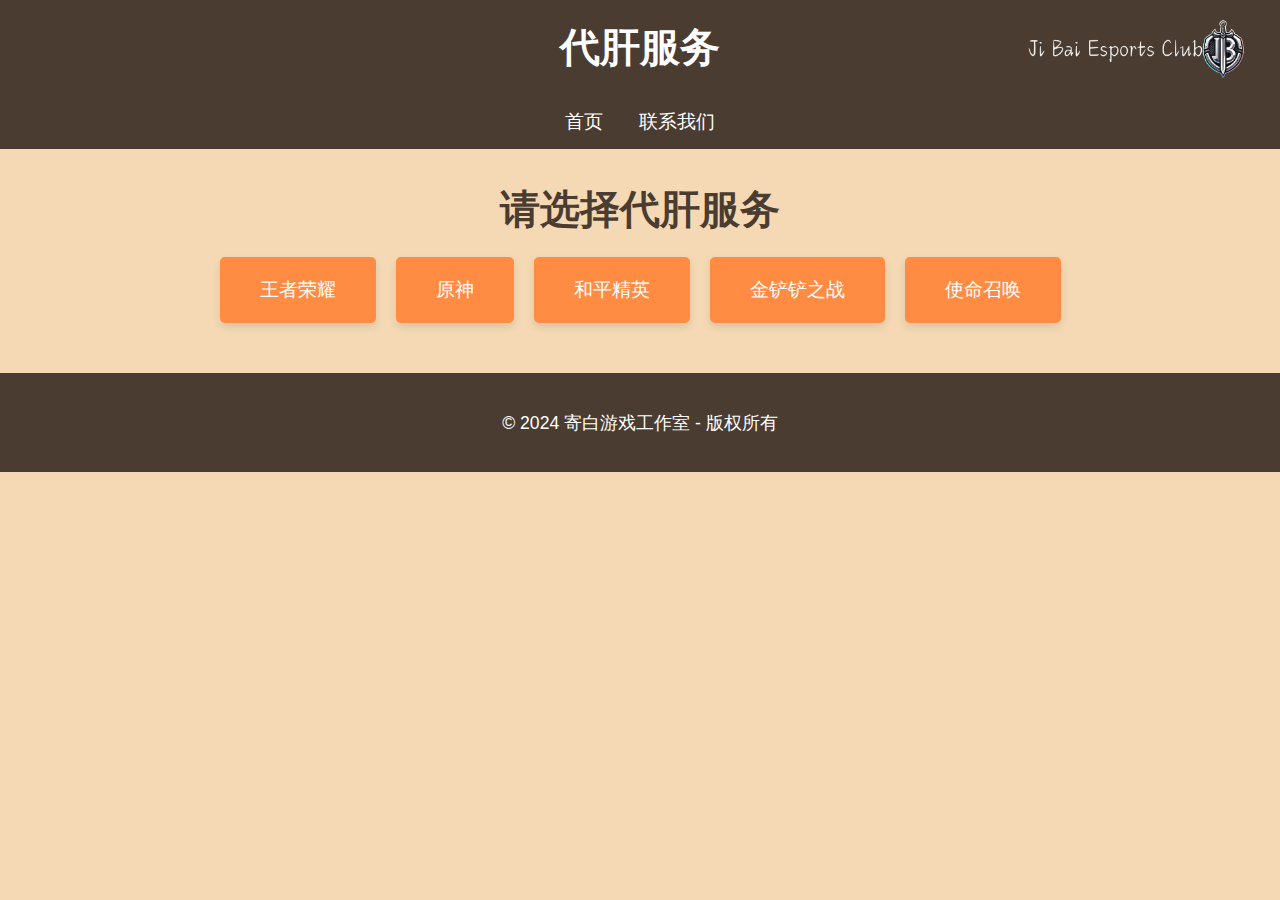
<file: order.html>
<!DOCTYPE html>
<html lang="zh">
<head>
    <meta charset="UTF-8">
    <meta name="viewport" content="width=device-width, initial-scale=1.0">
    <title>代肝服务 - 下单页面</title>
    <link rel="stylesheet" href="order.css">
</head>
<body>

    <!-- 网站头部 -->
    <header>
        <h1>代肝服务</h1>
        <img src="logo.png" alt="Logo" class="logo">
    </header>

    <!-- 导航栏放在标题下方并居中 -->
    <div class="navbar">
        <a href="index.html">首页</a>
        <a href="contact.html">联系我们</a>
    </div>

    <!-- 主体内容 -->
    <div class="order-content">
        <h2>请选择代肝服务</h2>
        <div class="service-links">
            <a href="kingglory_order.html" class="service-link">王者荣耀</a>
            <a href="genshin_order.html" class="service-link">原神</a>
            <a href="kingglory_order.html" class="service-link">和平精英</a>
            <a href="goldchess_order.html" class="service-link">金铲铲之战</a>
            <a href="codmobile_order.html" class="service-link">使命召唤</a>
        </div>
    </div>

    <footer>
        <p>&copy; 2024 寄白游戏工作室 - 版权所有</p>
    </footer>

</body>
</html>
</file>
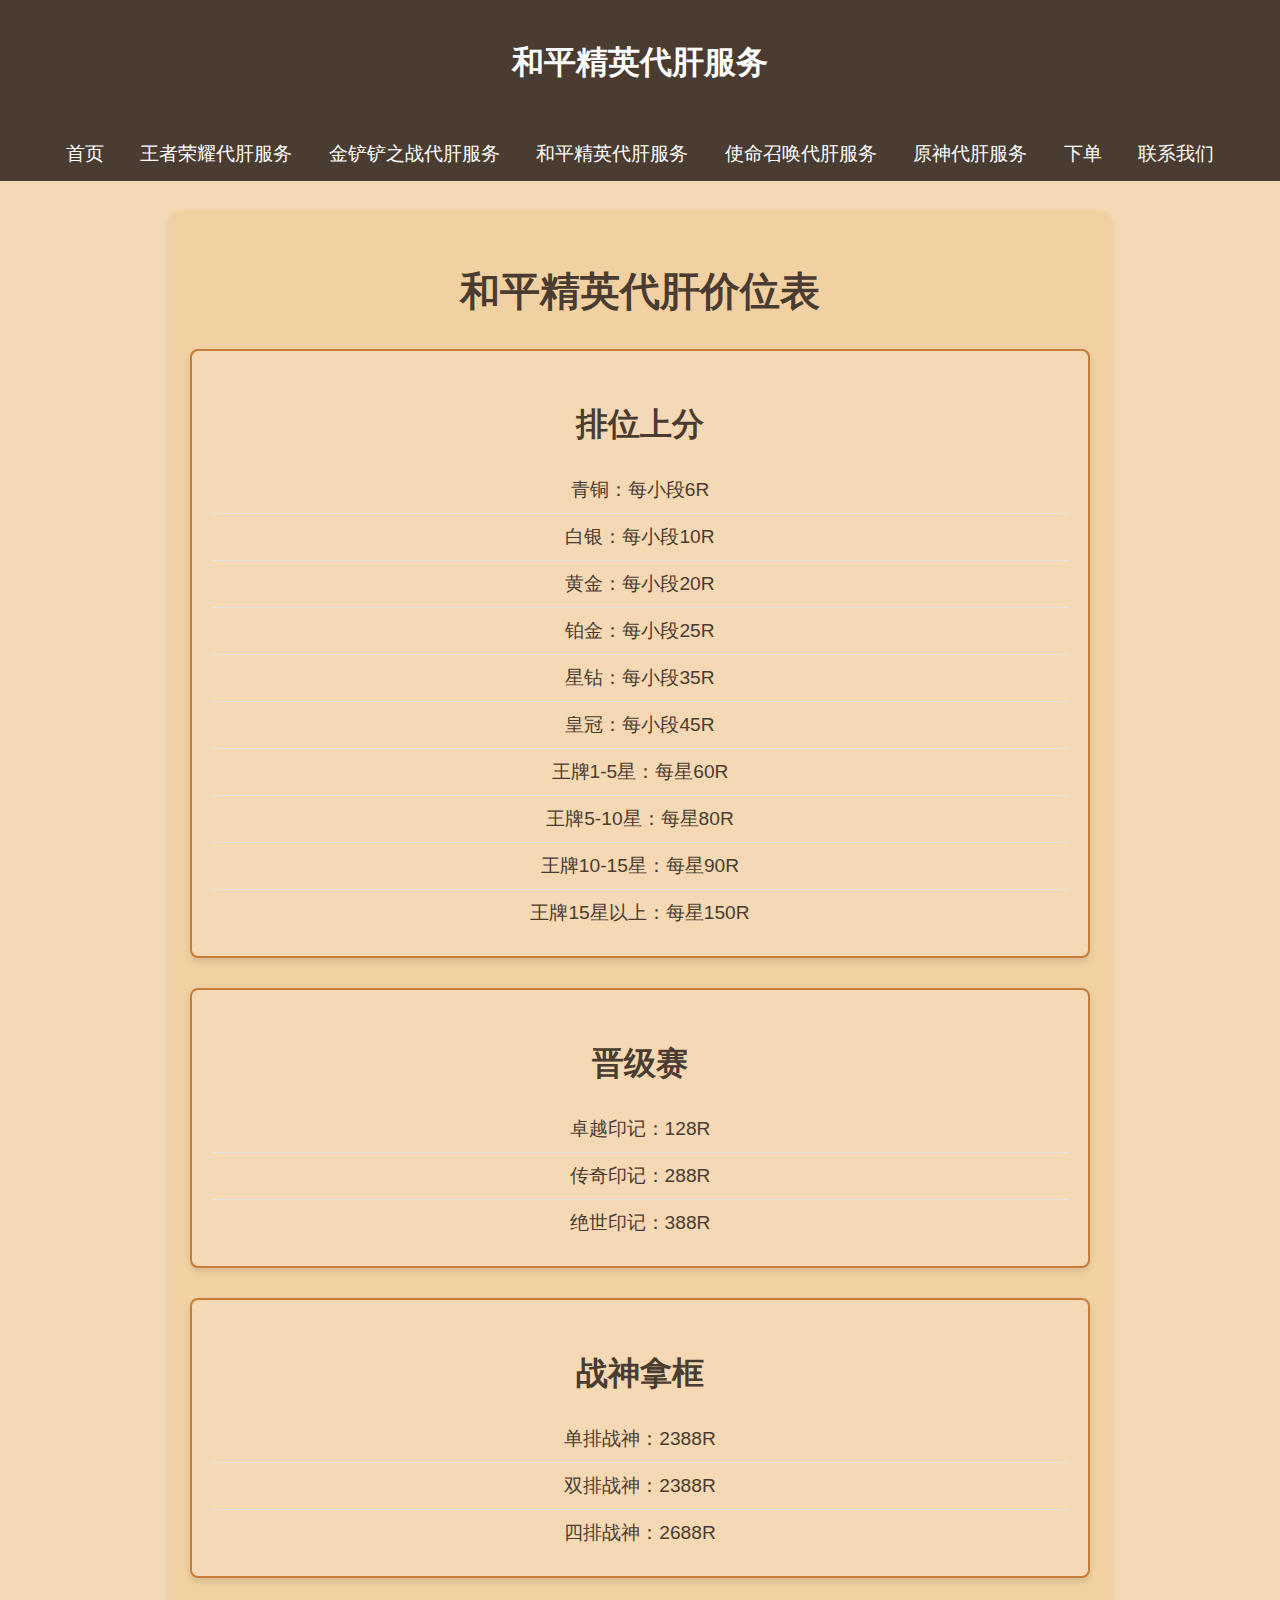
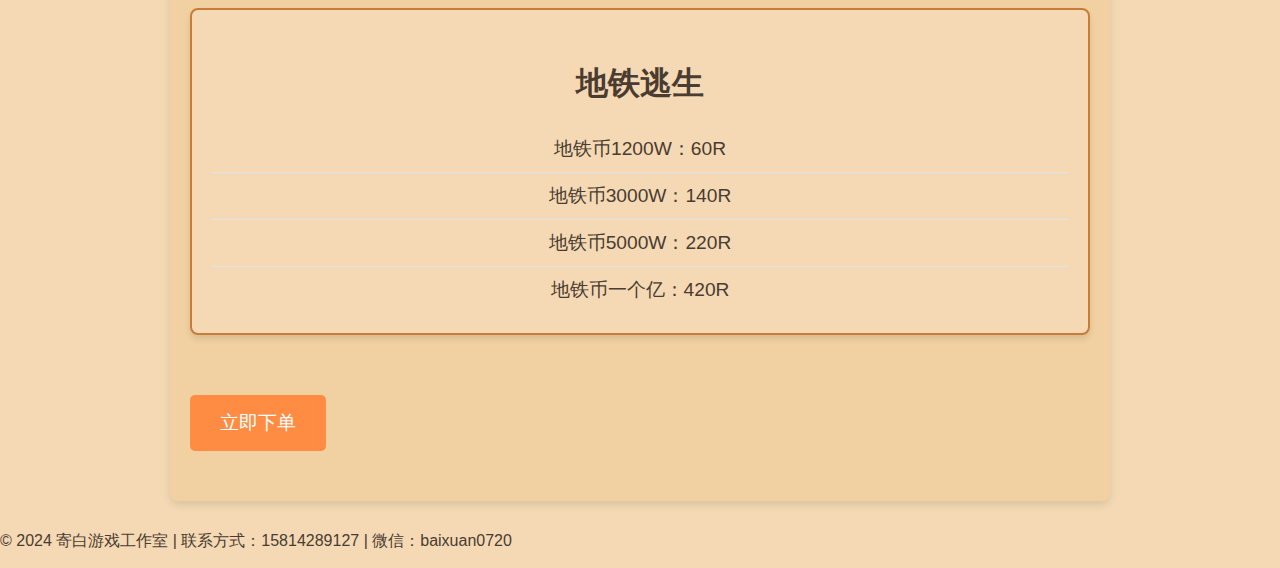
<file: pubg.html>
<!DOCTYPE html>
<html lang="zh">
<head>
    <meta charset="UTF-8">
    <meta name="viewport" content="width=device-width, initial-scale=1.0">
    <title>和平精英代肝服务</title>
    <link rel="stylesheet" href="2222.css"> <!-- 引入单独的 CSS 文件 -->
</head>
<body>

    <!-- 页面头部 -->
    <header>
        <h1>和平精英代肝服务</h1> <!-- 页面标题 -->
    </header>

    <!-- 导航栏放在标题下方并居中 -->
    <div class="navbar">
        <a href="index.html">首页</a>
        <a href="kingglory.html">王者荣耀代肝服务</a>
        <a href="goldchess.html">金铲铲之战代肝服务</a>
        <a href="pubg.html">和平精英代肝服务</a>
        <a href="codmobile.html">使命召唤代肝服务</a>
        <a href="genshin.html">原神代肝服务</a>
        <a href="order.html">下单</a>
        <a href="contact.html">联系我们</a>
    </div>

    <main>
        <section class="price-section">
            <h2>和平精英代肝价位表</h2>

            <!-- 排位上分 -->
            <div class="price-category">
                <h3>排位上分</h3>
                <ul class="price-list">
                    <li>青铜：每小段6R</li>
                    <li>白银：每小段10R</li>
                    <li>黄金：每小段20R</li>
                    <li>铂金：每小段25R</li>
                    <li>星钻：每小段35R</li>
                    <li>皇冠：每小段45R</li>
                    <li>王牌1-5星：每星60R</li>
                    <li>王牌5-10星：每星80R</li>
                    <li>王牌10-15星：每星90R</li>
                    <li>王牌15星以上：每星150R</li>
                </ul>
            </div>

            <!-- 晋级赛 -->
            <div class="price-category">
                <h3>晋级赛</h3>
                <ul class="price-list">
                    <li>卓越印记：128R</li>
                    <li>传奇印记：288R</li>
                    <li>绝世印记：388R</li>
                </ul>
            </div>

            <!-- 战神拿框 -->
            <div class="price-category">
                <h3>战神拿框</h3>
                <ul class="price-list">
                    <li>单排战神：2388R</li>
                    <li>双排战神：2388R</li>
                    <li>四排战神：2688R</li>
                </ul>
            </div>

            <!-- 地铁逃生 -->
            <div class="price-category">
                <h3>地铁逃生</h3>
                <ul class="price-list">
                    <li>地铁币1200W：60R</li>
                    <li>地铁币3000W：140R</li>
                    <li>地铁币5000W：220R</li>
                    <li>地铁币一个亿：420R</li>
                </ul>
            </div>

            <!-- 下单按钮 -->
            <a href="pubg_order.html" class="order-now-btn">立即下单</a>
        </section>
    </main>

    <footer>
        <p>&copy; 2024 寄白游戏工作室 | 联系方式：15814289127 | 微信：baixuan0720</p>
    </footer>

</body>
</html>
</file>
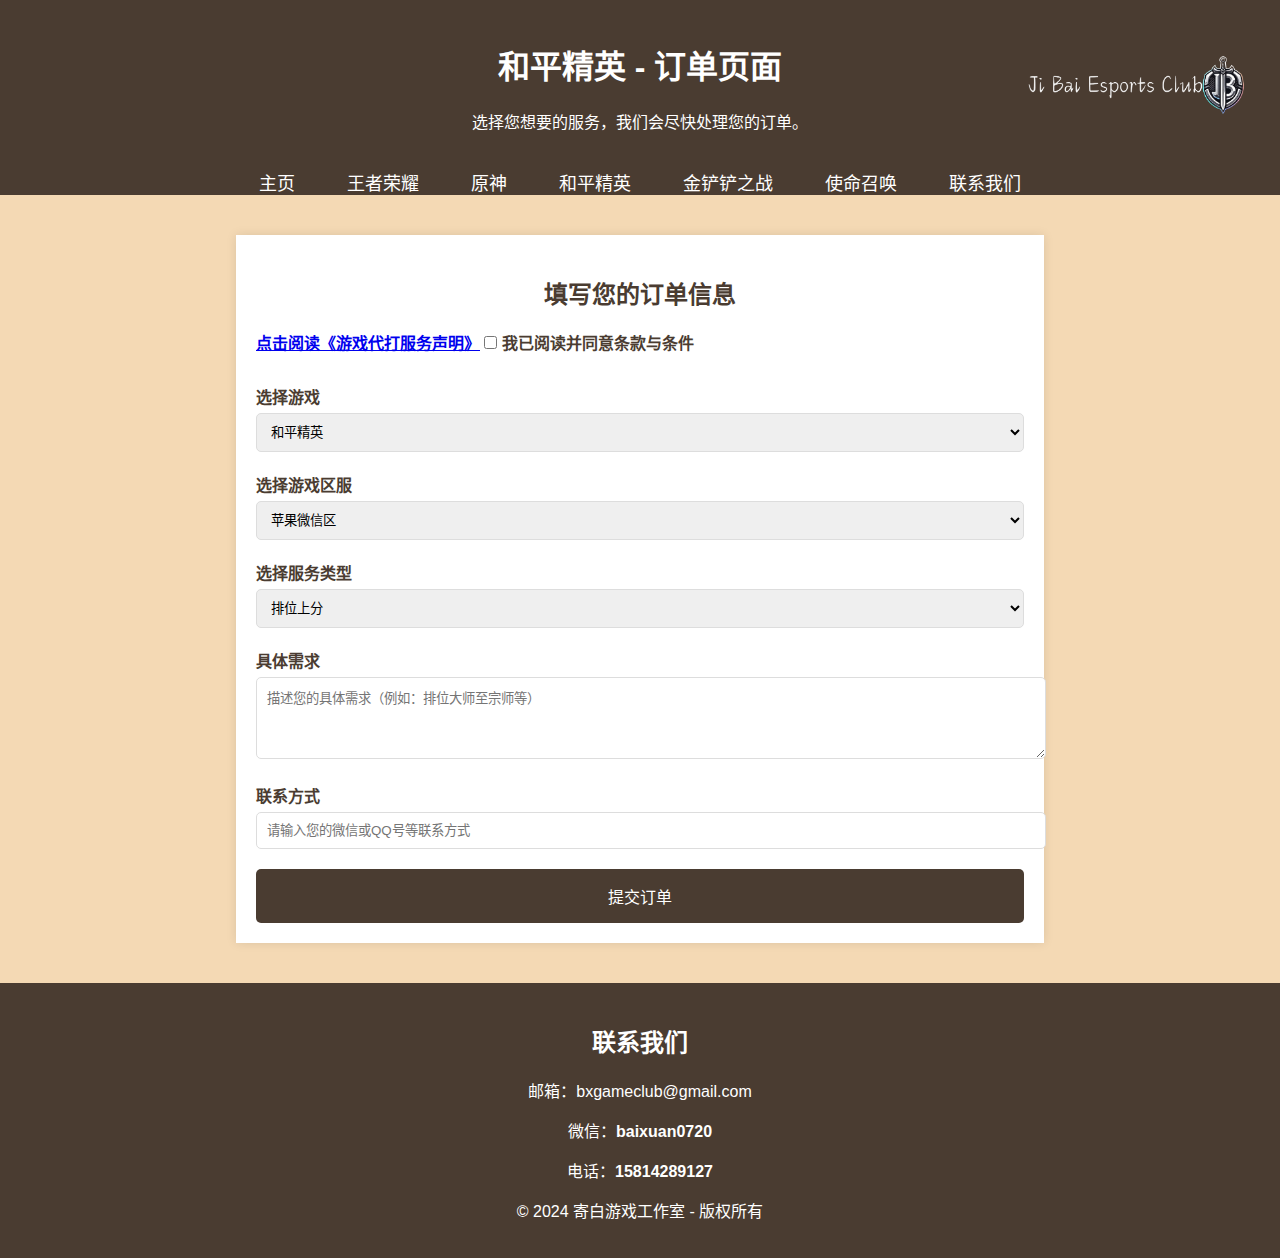
<file: pubg_order.html>
<!DOCTYPE html>
<html lang="zh-CN">
<head>
    <meta charset="UTF-8">
    <meta name="viewport" content="width=device-width, initial-scale=1.0">
    <title>和平精英 - 订单页面</title>
    <link rel="stylesheet" href="style_order.css">
</head>
<body>

    <!-- 网站头部 -->
    <header>
        <div class="header-container">
            <h1>和平精英 - 订单页面</h1>
            <p>选择您想要的服务，我们会尽快处理您的订单。</p>
            <img src="logo.png" alt="Logo" class="logo">
        </div>
    </header>

    <!-- 导航栏 -->
    <nav>
        <ul class="nav-links">
            <li><a href="index.html">主页</a></li>
            <li><a href="kingglory_order.html">王者荣耀</a></li>
            <li><a href="genshin_order.html">原神</a></li>
            <li><a href="pubg_order.html">和平精英</a></li>
            <li><a href="goldchess_order.html">金铲铲之战</a></li>
            <li><a href="codmobile_order.html">使命召唤</a></li>
            <li><a href="#contact">联系我们</a></li>
        </ul>
    </nav>

    <!-- 订单表单 -->
    <main>
        <section class="order-form">
            <h2>填写您的订单信息</h2>

            <!-- 游戏代打服务声明链接与勾选框，放在同一行 -->
            <div class="form-group" id="agreement-section">
                <label>
                    <a href="Instrument Declaration\order_declaration.html" target="_blank">点击阅读《游戏代打服务声明》</a>
                </label>
                <label class="checkbox-label">
                    <input type="checkbox" id="agreement" name="agreement" required>
                    我已阅读并同意 <strong>条款与条件</strong>
                </label>
            </div>

            <form id="order-form" action="submit_order.php" method="POST">
                <div class="form-group">
                    <label for="game">选择游戏</label>
                    <select id="game" name="game" required>
                        <option value="kingglory">和平精英</option>
                    </select>
                </div>

                <div class="form-group">
                    <label for="service">选择游戏区服</label>
                    <select id="service" name="service" required>
                        <option value="rank">苹果微信区</option>
                        <option value="activity">苹果Q区</option>
                        <option value="character">安卓微信区</option>
                        <option value="boost">安卓Q区</option>
                    </select>
                </div>

                <div class="form-group">
                    <label for="service">选择服务类型</label>
                    <select id="service" name="service" required>
                        <option value="rank">排位上分</option>
                        <option value="activity">晋级赛</option>
                        <option value="character">战神拿框</option>
                        <option value="boost">地铁逃生</option>
                    </select>
                </div>

                <div class="form-group">
                    <label for="details">具体需求</label>
                    <textarea id="details" name="details" rows="4" placeholder="描述您的具体需求（例如：排位大师至宗师等）" required></textarea>
                </div>

                <div class="form-group">
                    <label for="contact">联系方式</label>
                    <input type="text" id="contact" name="contact" placeholder="请输入您的微信或QQ号等联系方式" required>
                </div>

                <!-- 提交订单按钮 -->
                <button type="submit" class="btn" id="submit-btn">提交订单</button>
            </form>
        </section>
    </main>

    <!-- 联系方式 -->
    <footer id="contact">
        <h2>联系我们</h2>
        <p>邮箱：<a href="mailto:bxgameclub@gmail.com">bxgameclub@gmail.com</a></p>
        <p>微信：<strong>baixuan0720</strong></p>
        <p>电话：<strong>15814289127</strong></p>
        <p>&copy; 2024 寄白游戏工作室 - 版权所有</p>
    </footer>

    <!-- 提示框样式 -->
    <div id="alert-box" class="alert-box" style="display: none;">
        <p>请勾选并同意游戏代打服务声明才能提交订单。</p>
        <button onclick="closeAlert()">关闭</button>
    </div>

    <!-- JavaScript -->
    <script>
        const checkbox = document.getElementById("agreement");
        const submitBtn = document.getElementById("submit-btn");
        const form = document.getElementById("order-form");
        const alertBox = document.getElementById("alert-box");

        // 当勾选框状态改变时，启用或禁用提交按钮
        checkbox.addEventListener('change', function() {
            submitBtn.disabled = !checkbox.checked;
        });

        // 提交表单时检查是否勾选复选框
        form.addEventListener('submit', function(event) {
            if (!checkbox.checked) {
                event.preventDefault();  // 阻止表单提交
                showAlert();  // 显示警告框
            }
        });

        // 显示警告框
        function showAlert() {
            alertBox.style.display = 'block';
        }

        // 关闭警告框
        function closeAlert() {
            alertBox.style.display = 'none';
        }
    </script>

</body>
</html>
</file>
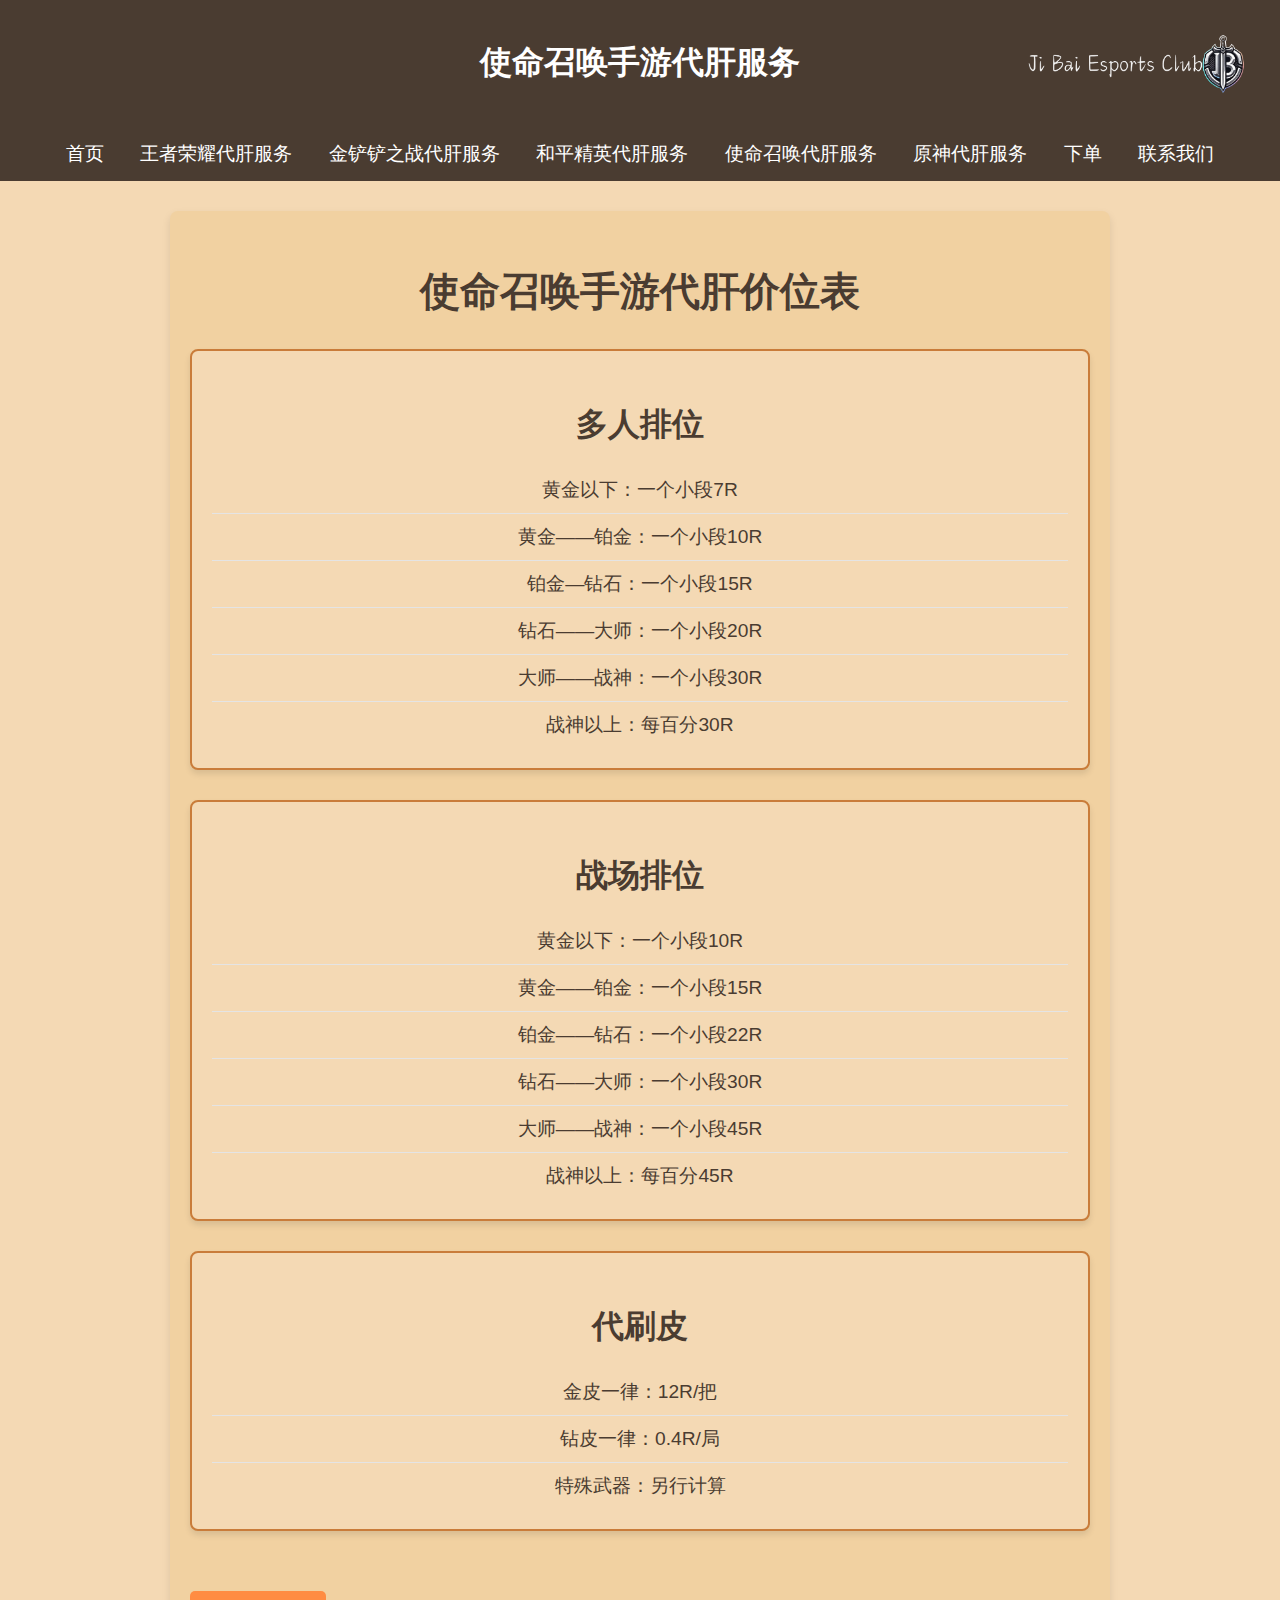
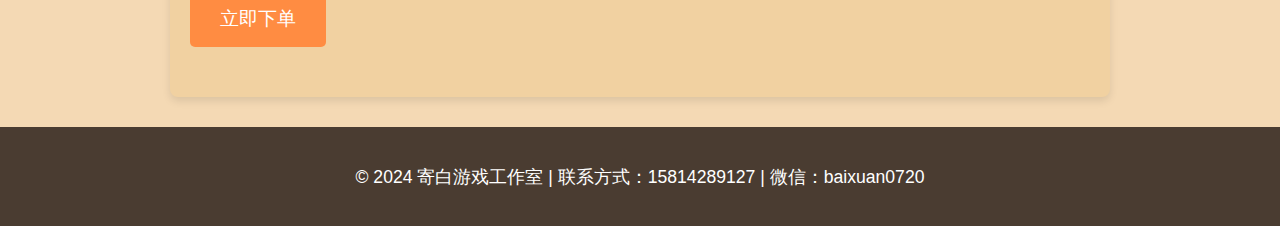
<file: 工作室网站建设/codmobile.html>
<!DOCTYPE html>
<html lang="zh">
<head>
    <meta charset="UTF-8">
    <meta name="viewport" content="width=device-width, initial-scale=1.0">
    <title>使命召唤手游代肝服务</title>
    <link rel="stylesheet" href="codmobile.css"> <!-- 引入单独的 CSS 文件 -->
</head>
<body>

    <!-- 页面头部 -->
    <header>
        <img src="images/logo.png" alt="游戏工作室 Logo" /> <!-- 将 logo 移动到最右上角 -->
        <h1>使命召唤手游代肝服务</h1> <!-- 页面标题 -->
    </header>

    <!-- 导航栏放在标题下方并居中 -->
    <div class="navbar">
        <a href="index.html">首页</a>
        <a href="kingglory.html">王者荣耀代肝服务</a>
        <a href="goldchess.html">金铲铲之战代肝服务</a>
        <a href="pubg.html">和平精英代肝服务</a>
        <a href="codmobile.html">使命召唤代肝服务</a>
        <a href="genshin.html">原神代肝服务</a>
        <a href="order.html">下单</a>
        <a href="contact.html">联系我们</a>
    </div>

    <main>
        <section class="price-section">
            <h2>使命召唤手游代肝价位表</h2>

            <!-- 多人排位 -->
            <div class="price-category">
                <h3>多人排位</h3>
                <ul class="price-list">
                    <li>黄金以下：一个小段7R</li>
                    <li>黄金——铂金：一个小段10R</li>
                    <li>铂金—钻石：一个小段15R</li>
                    <li>钻石——大师：一个小段20R</li>
                    <li>大师——战神：一个小段30R</li>
                    <li>战神以上：每百分30R</li>
                </ul>
            </div>

            <!-- 战场排位 -->
            <div class="price-category">
                <h3>战场排位</h3>
                <ul class="price-list">
                    <li>黄金以下：一个小段10R</li>
                    <li>黄金——铂金：一个小段15R</li>
                    <li>铂金——钻石：一个小段22R</li>
                    <li>钻石——大师：一个小段30R</li>
                    <li>大师——战神：一个小段45R</li>
                    <li>战神以上：每百分45R</li>
                </ul>
            </div>

            <!-- 代刷皮 -->
            <div class="price-category">
                <h3>代刷皮</h3>
                <ul class="price-list">
                    <li>金皮一律：12R/把</li>
                    <li>钻皮一律：0.4R/局</li>
                    <li>特殊武器：另行计算</li>
                </ul>
            </div>

            <!-- 下单按钮 -->
            <a href="codmobile_order.html" class="order-now-btn">立即下单</a>
        </section>
    </main>

    <footer>
        <p>&copy; 2024 寄白游戏工作室 | 联系方式：15814289127 | 微信：baixuan0720</p>
    </footer>

</body>
</html>
</file>
<file: 2222.css>
/* codmobile.css */

/* 基本页面样式 */
body {
    font-family: Arial, sans-serif;
    margin: 0;
    padding: 0;
    background-color: #F4D9B4; /* 淡米色背景 */
    color: #4A3C31; /* 深棕色文字 */
}

/* 标题样式 */
h2 {
    font-size: 2.5rem;
    text-align: center;
    color: #4A3C31;
    margin-bottom: 30px;
    text-transform: uppercase;
}

/* 价格区块样式 */
.price-section {
    margin: 30px auto;
    padding: 20px;
    max-width: 900px;
    background-color: #F1D1A1; /* 改为摩卡色，避免白色 */
    border-radius: 8px;
    box-shadow: 0 4px 8px rgba(0, 0, 0, 0.1);
}

/* 价格分类（多人排位、战场排位、代刷皮） */
.price-category {
    background-color: #FFF0D2; /* 淡米色背景，避免白色 */
    padding: 20px;
    margin-bottom: 30px;
    border: 2px solid #C97C3A; /* 调整边框颜色为温暖的色调，统一为摩卡色 */
    border-radius: 8px;
    box-shadow: 0 4px 6px rgba(0, 0, 0, 0.1);
}

.price-category h3 {
    font-size: 2rem;
    color: #4A3C31;
    margin-bottom: 20px;
    text-align: center;
}

/* 价格列表 */
.price-list {
    list-style: none;
    padding: 0;
    margin: 0;
    text-align: center;
}

.price-list li {
    font-size: 1.2rem;
    padding: 10px;
    border-bottom: 1px solid #e4e4e4;
}

.price-list li:last-child {
    border-bottom: none;
}

/* 价格表分隔线 */
.price-category:nth-child(odd) {
    background-color: #F4D9B4;
}

.price-category:nth-child(even) {
    background-color: #F4D9B4;
}

/* 下单按钮 */
.order-now-btn {
    background-color: #FF8C42;
    color: #fff;
    padding: 15px 30px;
    text-decoration: none;
    font-size: 1.2rem;
    border-radius: 5px;
    display: inline-block;
    margin: 30px auto;
    text-align: center;
}

.order-now-btn:hover {
    background-color: #D67630;
}

/* 导航栏样式 */
.navbar {
    background-color: #4A3C31; /* 深棕色 */
    overflow: hidden;
    width: 100%;
    text-align: center; /* 将导航栏内容居中 */
    margin-bottom: 30px; /* 为了让导航栏和内容间有点间距 */
}

.navbar a {
    display: inline-block;
    color: #fff;
    padding: 14px 16px;
    text-decoration: none;
    font-size: 1.2rem;
}

.navbar a:hover {
    background-color: #FF8C42; /* 高亮颜色 */
    color: white;
}

/* 保留首页的头部样式 */
header {
    background-color: #4A3C31; /* 深棕色 */
    color: #fff;
    padding: 20px 0;
    text-align: center;
    position: relative; /* 使 logo 定位相对于 header */
}

/* 将 logo 定位到右上角 */
header img {
    max-height: 80px;
    position: absolute; /* 将 logo 定位到右上角 */
    right: 20px; /* 距离右边20px */
    top: 50%; /* 垂直居中 */
    transform: translateY(-50%); /* 垂直居中调整 */
}

/* 响应式调整：手机、平板、电脑设备 */
@media (max-width: 768px) {
    /* 导航栏在平板和手机上纵向排列 */
    .navbar {
        text-align: left;
        padding: 10px;
    }

    .navbar a {
        display: block; /* 使导航栏链接垂直排列 */
        padding: 10px;
    }

    /* 调整标题字体 */
    h2 {
        font-size: 2rem;
    }

    /* 在手机屏幕上调整 header logo */
    header img {
        max-height: 60px;
    }
}

@media (max-width: 480px) {
    /* 在手机上调整标题字体 */
    h2 {
        font-size: 1.8rem;
    }

    /* 调整导航栏的链接样式 */
    .navbar a {
        font-size: 1.1rem;
        padding: 12px;
    }

    /* 在手机屏幕上调整 header logo */
    header img {
        max-height: 50px;
    }
}
</file>
<file: style_order.css>
/* style_order.css */

/* 基本页面样式 */
body {
    font-family: Arial, sans-serif;
    margin: 0;
    padding: 0;
    background-color: #F4D9B4; /* 摩卡慕斯色 */
    color: #4A3C31; /* 深棕色文字 */
}

/* 网站头部 */
header {
    background-color: #4A3C31; /* 深棕色 */
    color: #fff;
    padding: 20px 0;
    text-align: center;
    position: relative;
}

/* Logo样式，保持在右上角并居中 */
header img.logo {
    max-height: 80px;
    position: absolute; /* 将 logo 定位到右上角 */
    right: 20px; /* 距离右边20px */
    top: 50%; /* 垂直居中 */
    transform: translateY(-50%); /* 垂直居中调整 */
}

/* 导航栏 */
nav {
    background-color: #4A3C31;
    overflow: hidden;
}

.nav-links {
    list-style: none;
    margin: 0;
    padding: 0;
    display: flex;
    justify-content: center;
}

.nav-links li {
    margin: 0 10px;
}

.nav-links a {
    color: white;
    text-decoration: none;
    padding: 14px 16px;
    font-size: 18px;
}

.nav-links a:hover {
    background-color: #856A4D; /* 浅棕色 */
}

/* 订单表单 */
.order-form {
    width: 60%;
    margin: 40px auto;
    background-color: #fff;
    padding: 20px;
    box-shadow: 0 0 10px rgba(0, 0, 0, 0.1);
}

.order-form h2 {
    text-align: center;
    color: #4A3C31;
}

.form-group {
    margin-bottom: 20px;
}

label {
    display: block;
    font-weight: bold;
}

select, textarea, input {
    width: 100%;
    padding: 10px;
    margin-top: 5px;
    border: 1px solid #ddd;
    border-radius: 5px;
}

textarea {
    resize: vertical;
}

button.btn {
    width: 100%;
    padding: 15px;
    background-color: #4A3C31;
    color: white;
    border: none;
    border-radius: 5px;
    font-size: 16px;
    cursor: pointer;
}

button.btn:hover {
    background-color: #856A4D;
}

/* 服务声明和复选框区域 */
#agreement-section {
    display: flex;
    justify-content: flex-start;
    align-items: center;
    margin-bottom: 30px;
}

#agreement-section label {
    font-size: 16px;
}

.checkbox-label {
    display: flex;
    align-items: center;
    white-space: nowrap; /* 防止文本换行 */
    font-size: 16px; /* 调整文字大小 */
}

.checkbox-label input {
    margin-right: 5px; /* 给勾选框和文本之间加点小间距 */
}

button.btn:disabled {
    background-color: #ccc; /* 禁用按钮样式 */
}

/* 页脚 */
footer {
    background-color: #4A3C31;
    color: white;
    text-align: center;
    padding: 20px 0;
}

footer a {
    color: white;
    text-decoration: none;
}

/* 提示框样式 */
.alert-box {
    position: fixed;
    top: 50%;
    left: 50%;
    transform: translate(-50%, -50%);
    background-color: #ff6347;
    color: white;
    padding: 20px;
    border-radius: 8px;
    box-shadow: 0px 0px 10px rgba(0, 0, 0, 0.2);
    text-align: center;
}

.alert-box button {
    background-color: white;
    color: #ff6347;
    font-size: 1em;
    padding: 5px 10px;
    border: none;
    cursor: pointer;
    border-radius: 5px;
}

.alert-box button:hover {
    background-color: #ff6347;
    color: white;
}

/* 响应式调整：手机、平板、电脑设备 */
@media (max-width: 768px) {
    /* 导航栏在平板和手机上纵向排列 */
    .nav-links {
        flex-direction: column; /* 纵向排列 */
        text-align: left;
    }

    .nav-links li {
        margin: 5px 0;
    }

    /* 标题字体调整 */
    .order-form h2 {
        font-size: 1.8rem;
    }

    /* 调整 logo 大小 */
    header img.logo {
        max-height: 60px;
    }

    /* 订单表单宽度在手机上减小 */
    .order-form {
        width: 80%;
    }

    /* 调整输入框样式 */
    .form-group input,
    .form-group textarea,
    .form-group select {
        padding: 12px;
    }

    /* 订单按钮调整 */
    button.btn {
        padding: 18px;
        font-size: 18px;
    }
}

@media (max-width: 480px) {
    /* 手机屏幕调整 */
    .order-form h2 {
        font-size: 1.5rem;
    }

    /* 导航链接字体调整 */
    .nav-links a {
        font-size: 16px;
        padding: 12px;
    }

    /* 订单表单宽度进一步缩小 */
    .order-form {
        width: 90%;
    }

    /* Logo大小调整 */
    header img.logo {
        max-height: 50px;
    }

    /* 订单按钮字体和大小调整 */
    button.btn {
        padding: 20px;
        font-size: 20px;
    }
}
</file>
<file: order.css>
/* order.css */

/* 基本页面样式 */
body {
    font-family: Arial, sans-serif;
    margin: 0;
    padding: 0;
    background-color: #F4D9B4; /* 淡米色背景 */
    color: #4A3C31; /* 深棕色文字 */
}

/* 网站头部 */
header {
    background-color: #4A3C31; /* 深棕色 */
    color: #fff;
    padding: 20px 0;
    text-align: center;
    position: relative; /* 使 logo 定位相对于 header */
}

header h1 {
    font-size: 2.5rem;
    margin: 0;
}

header img.logo {
    max-height: 80px;
    position: absolute; /* 将 logo 定位到右上角 */
    right: 20px; /* 距离右边20px */
    top: 50%; /* 垂直居中 */
    transform: translateY(-50%); /* 垂直居中调整 */
}

/* 导航栏样式 */
.navbar {
    background-color: #4A3C31; /* 深棕色 */
    overflow: hidden;
    width: 100%;
    text-align: center;
    margin-bottom: 30px;
}

.navbar a {
    display: inline-block;
    color: #fff;
    padding: 14px 16px;
    text-decoration: none;
    font-size: 1.2rem;
}

.navbar a:hover {
    background-color: #FF8C42; /* 高亮颜色 */
    color: white;
}

/* 代肝服务内容 */
.order-content {
    text-align: center;
    margin-top: 30px;
}

.order-content h2 {
    font-size: 2.5rem;
    color: #4A3C31;
    margin-bottom: 20px;
}

.service-links {
    display: flex;
    flex-wrap: wrap;
    justify-content: center;
    gap: 20px;
}

.service-link {
    background-color: #FF8C42;
    color: #fff;
    padding: 20px 40px;
    text-decoration: none;
    font-size: 1.2rem;
    border-radius: 5px;
    box-shadow: 0 4px 8px rgba(0, 0, 0, 0.1);
}

.service-link:hover {
    background-color: #D67630;
    box-shadow: 0 6px 12px rgba(0, 0, 0, 0.2);
}

/* 页脚样式 */
footer {
    background-color: #4A3C31;
    color: #fff;
    text-align: center;
    padding: 20px;
    font-size: 1.1rem;
    margin-top: 50px;
}
</file>
<file: 工作室网站建设/codmobile.css>
/* codmobile.css */

/* 基本页面样式 */
body {
    font-family: Arial, sans-serif;
    margin: 0;
    padding: 0;
    background-color: #F4D9B4; /* 淡米色背景 */
    color: #4A3C31; /* 深棕色文字 */
}

/* 标题样式 */
h2 {
    font-size: 2.5rem;
    text-align: center;
    color: #4A3C31;
    margin-bottom: 30px;
    text-transform: uppercase;
}

/* 价格区块样式 */
.price-section {
    margin: 30px auto;
    padding: 20px;
    max-width: 900px;
    background-color: #F1D1A1; /* 改为摩卡色，避免白色 */
    border-radius: 8px;
    box-shadow: 0 4px 8px rgba(0, 0, 0, 0.1);
}

/* 价格分类（多人排位、战场排位、代刷皮） */
.price-category {
    background-color: #FFF0D2; /* 淡米色背景，避免白色 */
    padding: 20px;
    margin-bottom: 30px;
    border: 2px solid #C97C3A; /* 调整边框颜色为温暖的色调，统一为摩卡色 */
    border-radius: 8px;
    box-shadow: 0 4px 6px rgba(0, 0, 0, 0.1);
}

.price-category h3 {
    font-size: 2rem;
    color: #4A3C31;
    margin-bottom: 20px;
    text-align: center;
}

/* 价格列表 */
.price-list {
    list-style: none;
    padding: 0;
    margin: 0;
    text-align: center;
}

.price-list li {
    font-size: 1.2rem;
    padding: 10px;
    border-bottom: 1px solid #e4e4e4;
}

.price-list li:last-child {
    border-bottom: none;
}

/* 价格表分隔线 */
.price-category:nth-child(odd) {
    background-color: #F4D9B4;
}

.price-category:nth-child(even) {
    background-color: #F4D9B4;
}

/* 下单按钮 */
.order-now-btn {
    background-color: #FF8C42;
    color: #fff;
    padding: 15px 30px;
    text-decoration: none;
    font-size: 1.2rem;
    border-radius: 5px;
    display: inline-block;
    margin: 30px auto;
    text-align: center;
}

.order-now-btn:hover {
    background-color: #D67630;
}

/* 导航栏样式 */
.navbar {
    background-color: #4A3C31; /* 深棕色 */
    overflow: hidden;
    width: 100%;
    text-align: center; /* 将导航栏内容居中 */
    margin-bottom: 30px; /* 为了让导航栏和内容间有点间距 */
}

.navbar a {
    display: inline-block;
    color: #fff;
    padding: 14px 16px;
    text-decoration: none;
    font-size: 1.2rem;
}

.navbar a:hover {
    background-color: #FF8C42; /* 高亮颜色 */
    color: white;
}

/* 保留首页的头部样式 */
header {
    background-color: #4A3C31; /* 深棕色 */
    color: #fff;
    padding: 20px 0;
    text-align: center;
    position: relative; /* 使 logo 定位相对于 header */
}

header img {
    max-height: 80px;
    position: absolute; /* 将 logo 定位到右上角 */
    right: 20px; /* 距离右边20px */
    top: 50%; /* 垂直居中 */
    transform: translateY(-50%); /* 垂直居中调整 */
}

footer {
    background-color: #4A3C31;
    color: #fff;
    text-align: center;
    padding: 20px;
    font-size: 1.1rem;
}
</file>
